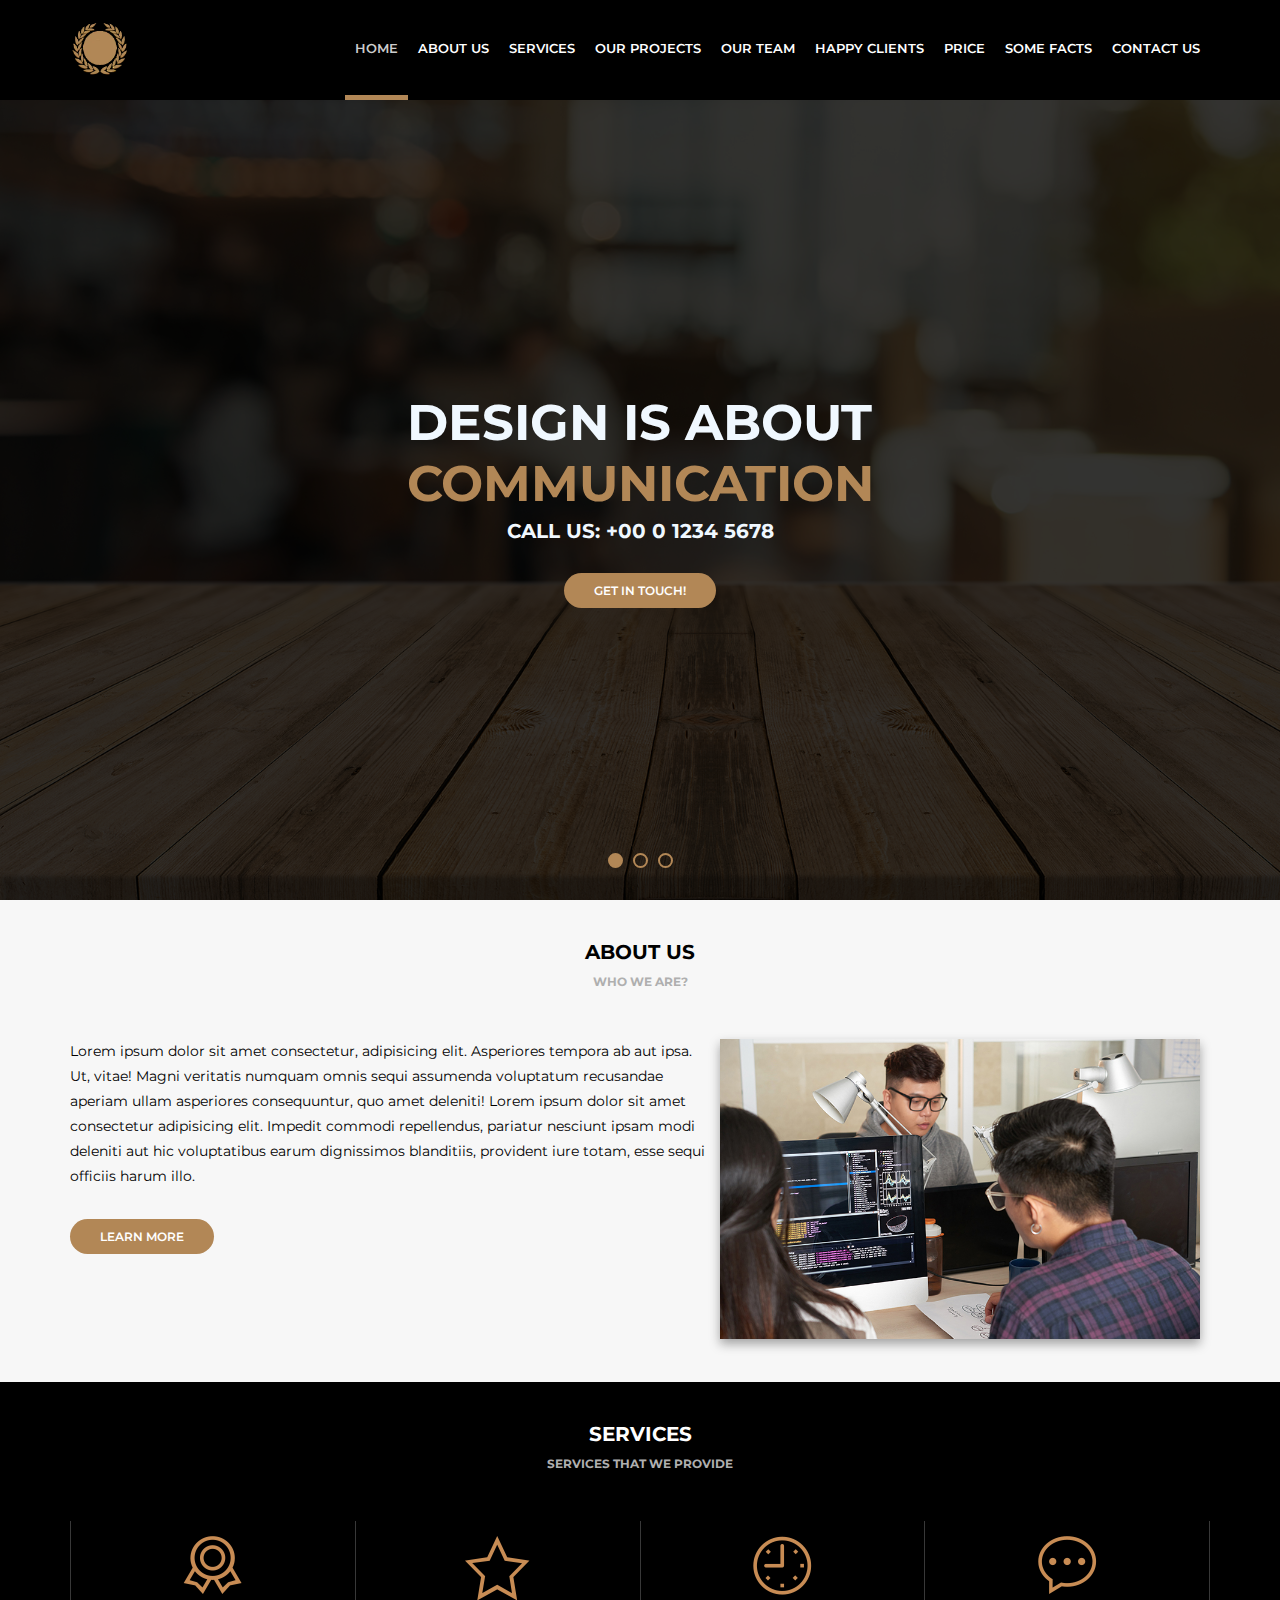
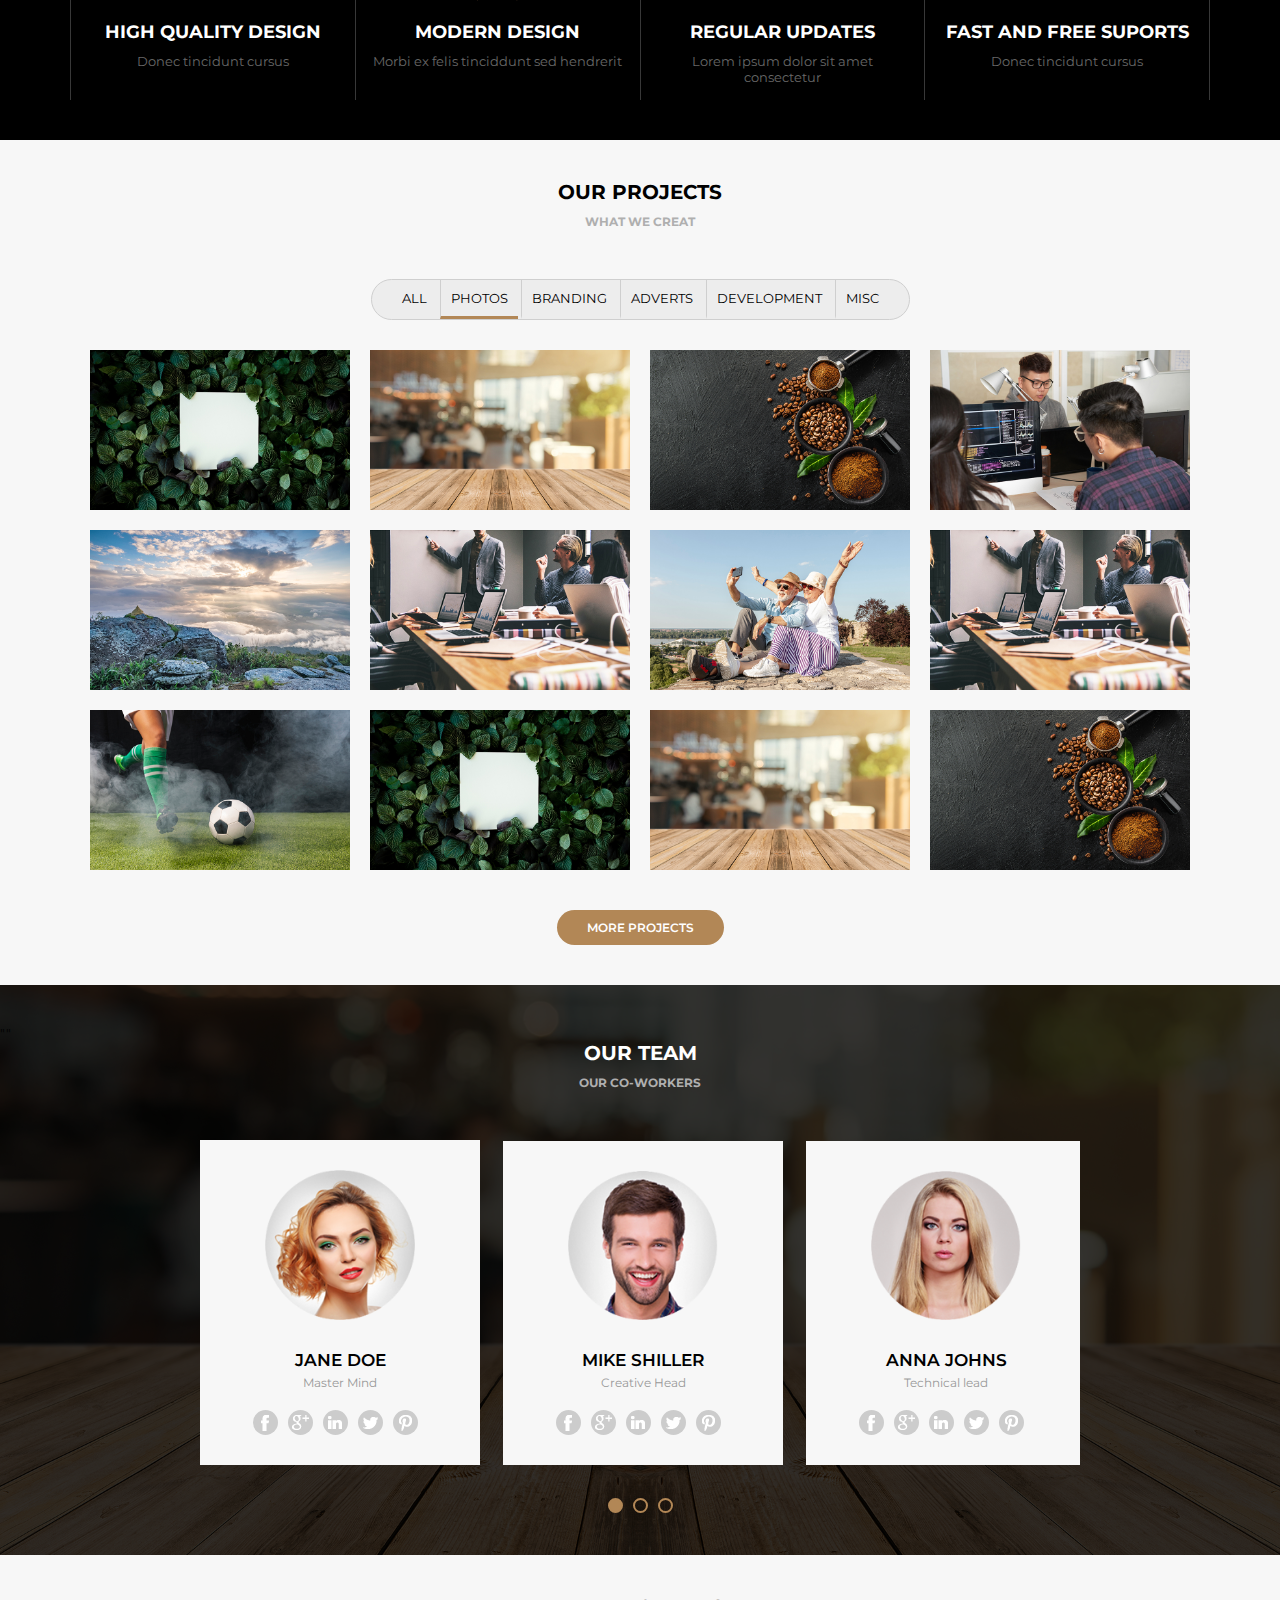
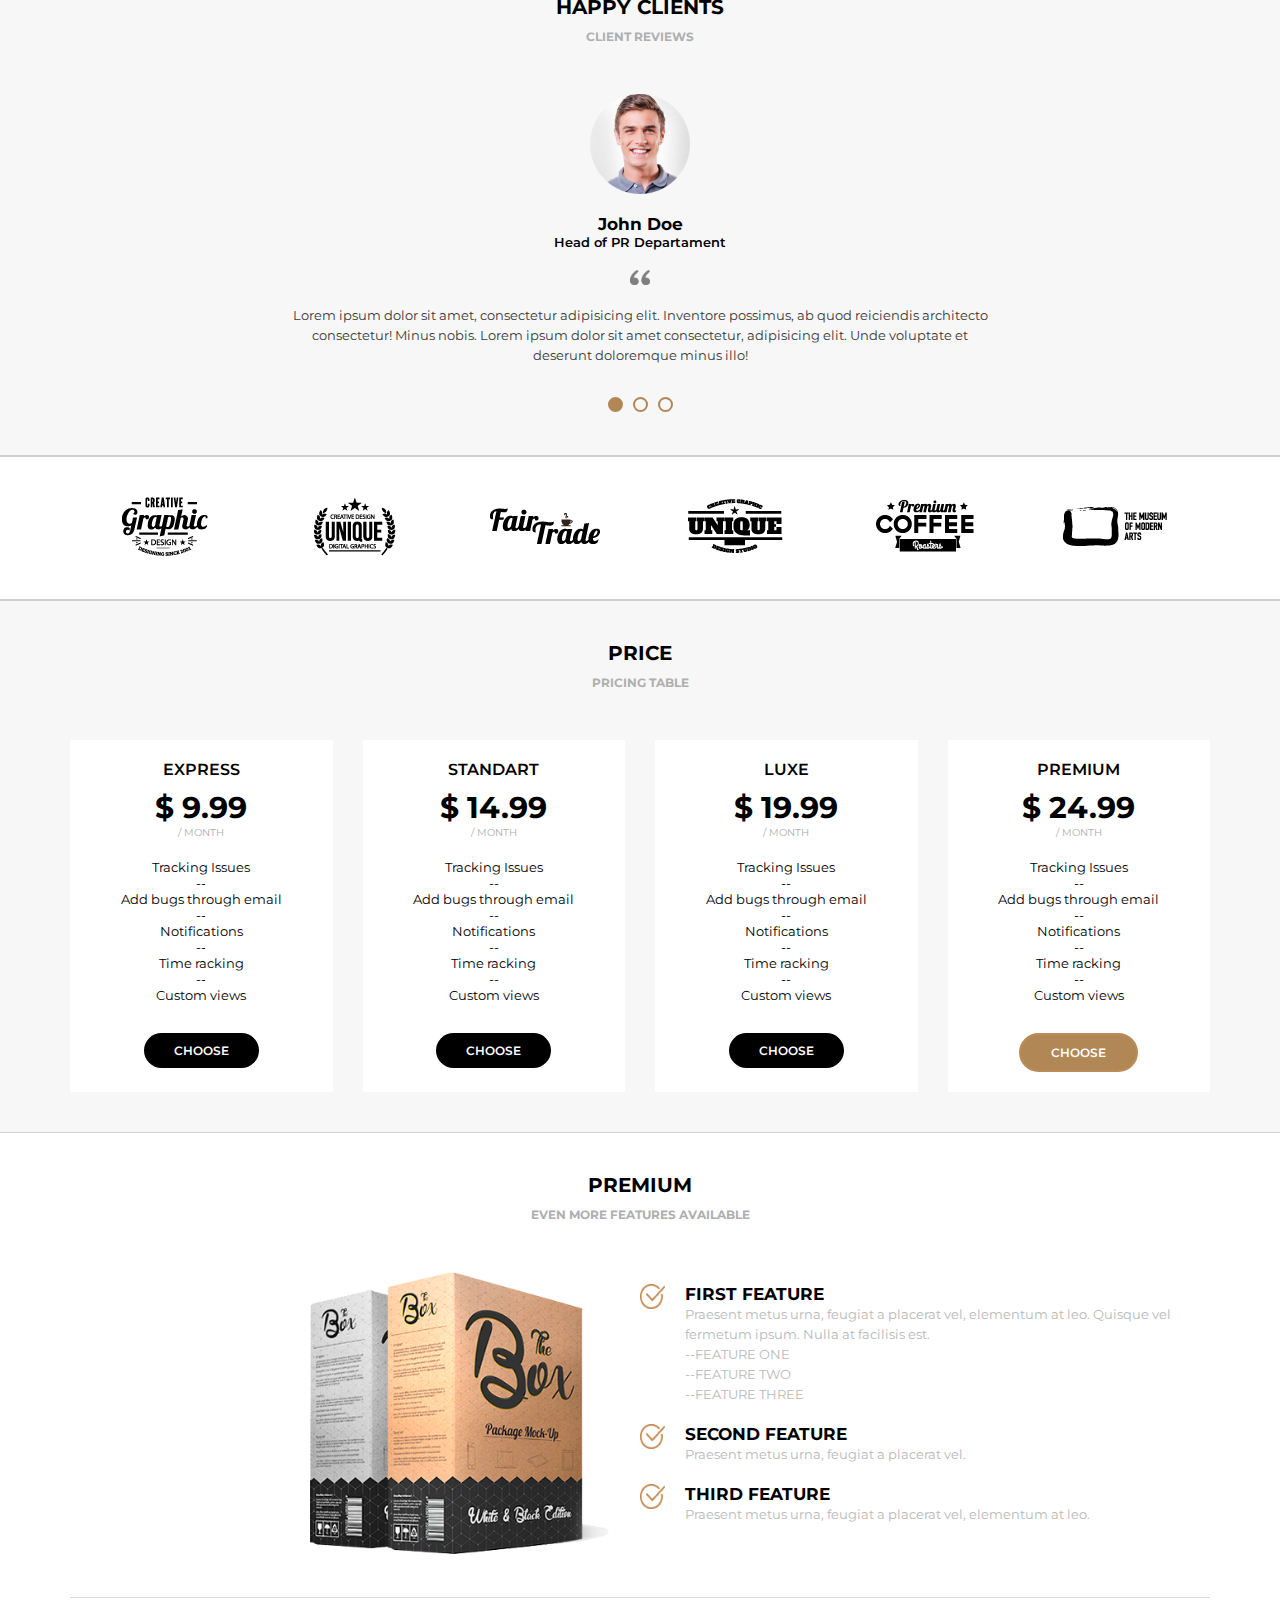
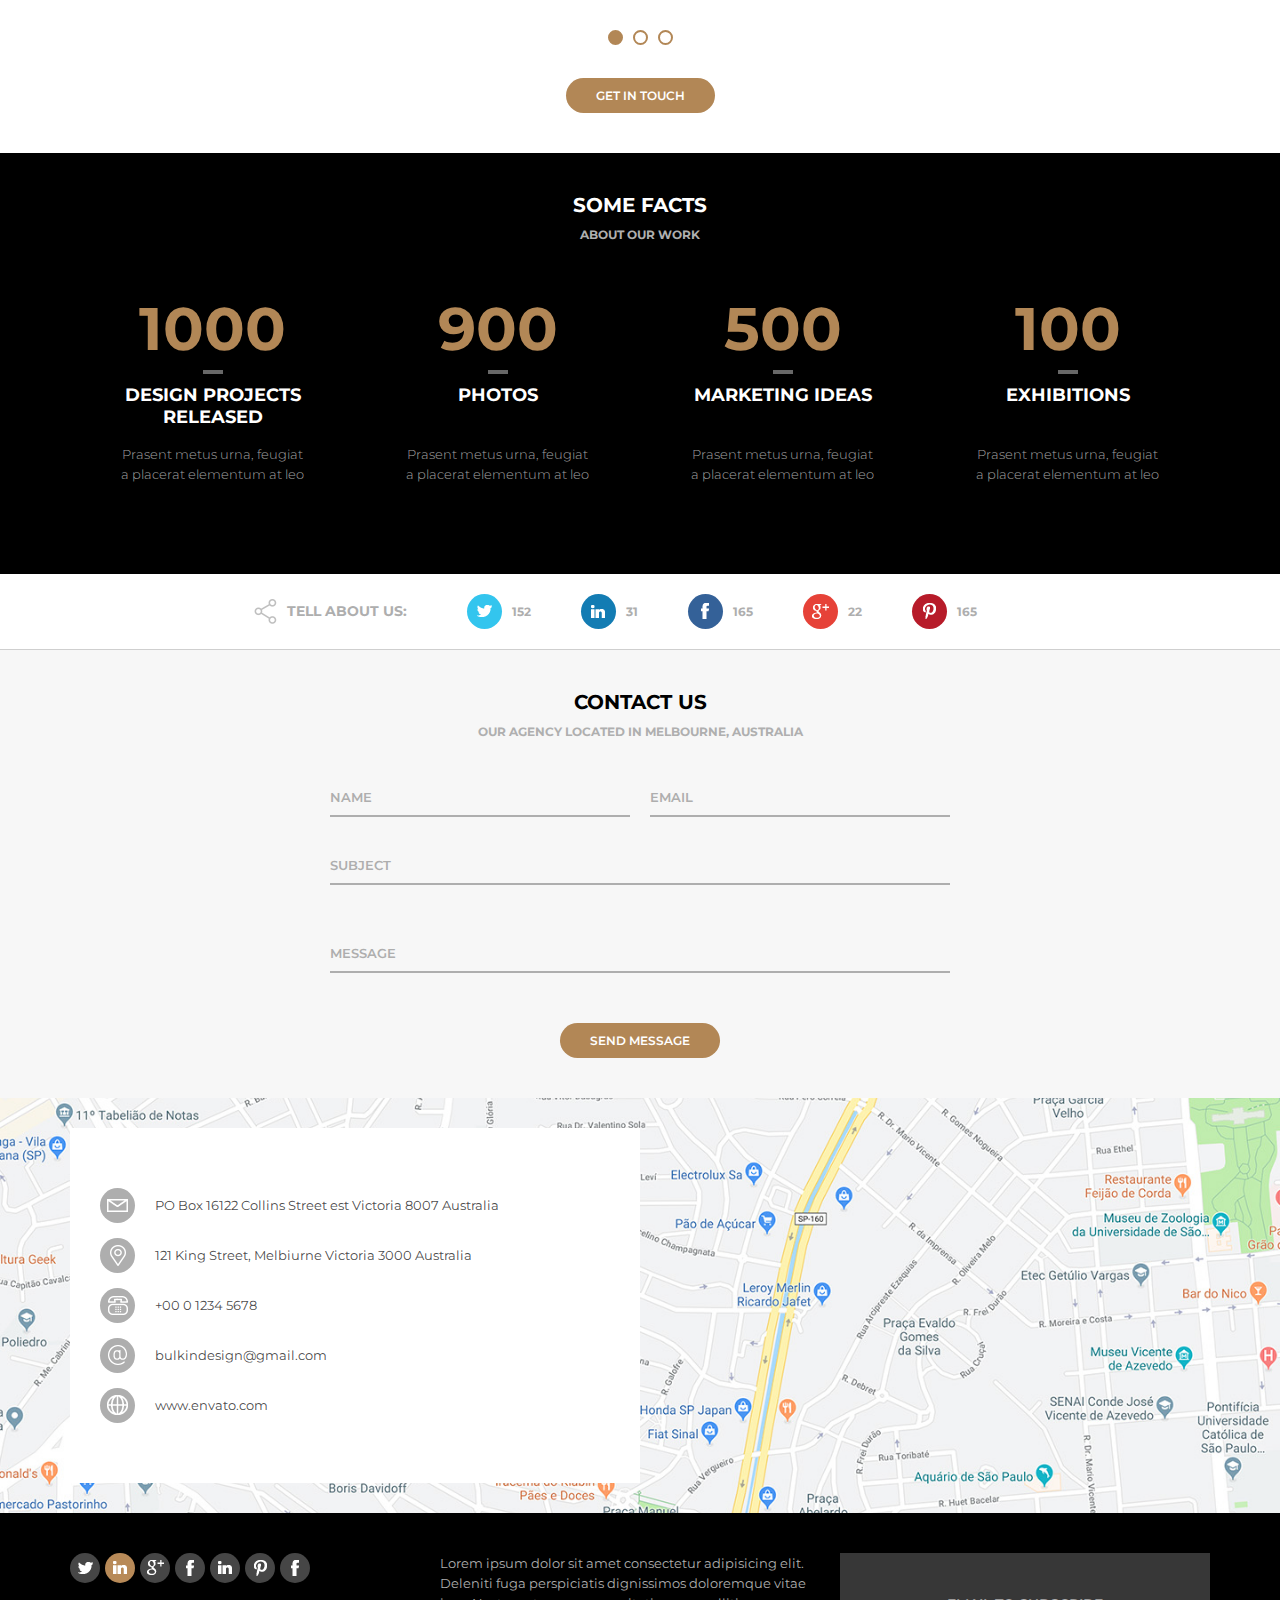
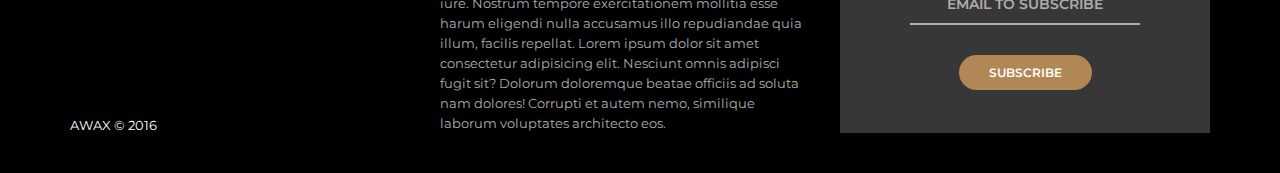
<file: index.html>
<!DOCTYPE html>
<html lang="pt">
  <head>
    <meta charset="UTF-8" />
    <meta name="viewport" content="width=device-width, minimum-scale=1, initial-scale=1.0" />
    <title>AWAX</title>
    
    <link rel="preconnect" href="https://fonts.googleapis.com" />
    <link rel="preconnect" href="https://fonts.gstatic.com" crossorigin />
    <link
      href="https://fonts.googleapis.com/css2?family=Montserrat:wght@300;400;600;700&display=swap"
      rel="stylesheet"
    />
    <link rel="stylesheet" type="text/css" href="assets/css/style.css" />
  </head>
  <body>
    <header>
      <div class="header">
        <div class="logo">
          <img src="./assets/images/logoteste4.webp" alt="" />
        </div>
        <div class="menu">
          <div class="menu-opener">
            <div class="menu-opener--line-1"></div>
            <div class="menu-opener--line-2"></div>
            <div class="menu-opener--line-3"></div>
          </div>
          
          
          <nav>
            <ul>
              <li class="active"><a href="">Home</a></li>
              <li><a href="#div-about-us" >About Us</a></li>
              <li><a href="#div-services">Services</a></li>
              <li><a href="#div-our-projects">Our Projects</a></li>
              <li><a href="#div-our-team">Our Team</a></li>
              <li><a href="#div-happy-clients">Happy Clients</a></li>
              <li><a href="#div-prices">Price</a></li>
              <li><a href="#div-some-facts">Some Facts</a></li>
              <li><a href="#div-contact-us">Contact Us</a></li>
            </ul>
          </nav>
        </div>
      </div>
    </header>
    <main>
      <section class="banner">
        <div class="sliders">
          <div class="slide">
            <div class="slidearea">
              <h1>Design is about <br /><span>Communication</span></h1>
              <h2>Call Us: +00 0 1234 5678</h2>
              <a href="" class="button">Get In touch!</a>
            </div>
          </div>
          
        </div>
        <div class="sliders-pointers">
          <div class="pointer active"></div>
          <div class="pointer"></div>
          <div class="pointer"></div>
        </div>
      </section>
      <section id="div-about-us" class="default light">
        <div  class="section-title">About Us</div>
        <div class="section-desc">Who we are?</div>
        <div class="section-body">
          <div class="section-aboutus">
            <div class="section-aboutus--left">
              <p>
                Lorem ipsum dolor sit amet consectetur, adipisicing elit.
                Asperiores tempora ab aut ipsa. Ut, vitae! Magni veritatis
                numquam omnis sequi assumenda voluptatum recusandae aperiam
                ullam asperiores consequuntur, quo amet deleniti! Lorem ipsum
                dolor sit amet consectetur adipisicing elit. Impedit commodi
                repellendus, pariatur nesciunt ipsam modi deleniti aut hic
                voluptatibus earum dignissimos blanditiis, provident iure totam,
                esse sequi officiis harum illo.
              </p>
              <a href="" class="button">Learn More</a>
            </div>
            <div class="section-aboutus--right">
              <img src="./media/foto4.jpg" alt="" />
            </div>
          </div>
        </div>
      </section>

      <section id="div-services"class="default dark">
        <div class="section-title">Services</div>
        <div class="section-desc">Services that we provide</div>
        <div class="section-body">
          <div class="section-services">
            <div class="section-service">
              <div class="section-service--img">
                <img src="./assets/images/medalha.png" alt="" />
              </div>
              <h4>high quality design</h4>
              <p>Donec tincidunt cursus</p>
            </div>
            <div class="section-service">
              <div class="section-service--img">
                <img src="./assets/images/estrela.png" alt="" />
              </div>
              <h4>Modern design</h4>
              <p>Morbi ex felis tinciddunt sed hendrerit</p>
            </div>
            <div class="section-service">
              <div class="section-service--img">
                <img src="./assets/images/relogio.png" alt="" />
              </div>
              <h4>Regular Updates</h4>
              <p>Lorem ipsum dolor sit amet consectetur</p>
            </div>
            <div class="section-service">
              <div class="section-service--img">
                <img src="./assets/images/balao.png" alt="" />
              </div>
              <h4>Fast and Free Suports</h4>
              <p>Donec tincidunt cursus</p>
            </div>
          </div>
        </div>
      </section>

      <section id="div-our-projects" class="default light">
        <div class="section-title">Our Projects</div>
        <div class="section-desc">What we creat</div>
        <div class="section-body">
          <div class="section-projects">
            <div class="section-projects--filters">
              <ul>
                <li>All</li>
                <li class="active">Photos</li>
                <li>Branding</li>
                <li>Adverts</li>
                <li>Development</li>
                <li>Misc</li>
              </ul>
            </div>
            <div class="section-projects--photos">
              <div class="section-projects--photo">
                <div class="section-projects--photoarea">
                  <div class="section-projects--photoinfo">
                    <h5>ABOUT</h5>
                    <p>Lorem ipsum dolor sit amet.</p>
                  </div>
                  <img src="./media/foto1.jpg" alt="" />
                </div>
              </div>
              <div class="section-projects--photo">
                <div class="section-projects--photoarea">
                  <div class="section-projects--photoinfo">
                    <h5>ABOUT</h5>
                    <p>Lorem ipsum dolor sit amet.</p>
                  </div>
                  <img src="./media/foto2.jpg" alt="" />
                </div>
              </div>
              <div class="section-projects--photo">
                <div class="section-projects--photoarea">
                  <div class="section-projects--photoinfo">
                    <h5>ABOUT</h5>
                    <p>Lorem ipsum dolor sit amet.</p>
                  </div>
                  <img src="./media/foto3.jpg" alt="" />
                </div>
              </div>
              <div class="section-projects--photo">
                <div class="section-projects--photoarea">
                  <div class="section-projects--photoinfo">
                    <h5>ABOUT</h5>
                    <p>Lorem ipsum dolor sit amet.</p>
                  </div>
                  <img src="./media/foto4.jpg" alt="" />
                </div>
              </div>
              <div class="section-projects--photo">
                <div class="section-projects--photoarea">
                  <div class="section-projects--photoinfo">
                    <h5>ABOUT</h5>
                    <p>Lorem ipsum dolor sit amet.</p>
                  </div>
                  <img src="./media/foto5.jpg" alt="" />
                </div>
              </div>
              <div class="section-projects--photo">
                <div class="section-projects--photoarea">
                  <div class="section-projects--photoinfo">
                    <h5>ABOUT</h5>
                    <p>Lorem ipsum dolor sit amet.</p>
                  </div>
                  <img src="./media/foto6.jpg" alt="" />
                </div>
              </div>
              <div class="section-projects--photo">
                <div class="section-projects--photoarea">
                  <div class="section-projects--photoinfo">
                    <h5>ABOUT</h5>
                    <p>Lorem ipsum dolor sit amet.</p>
                  </div>
                  <img src="./media/foto7.jpg" alt="" />
                </div>
              </div>
              <div class="section-projects--photo">
                <div class="section-projects--photoarea">
                  <div class="section-projects--photoinfo">
                    <h5>ABOUT</h5>
                    <p>Lorem ipsum dolor sit amet.</p>
                  </div>
                  <img src="./media/foto6.jpg" alt="" />
                </div>
              </div>
              <div class="section-projects--photo">
                <div class="section-projects--photoarea">
                  <div class="section-projects--photoinfo">
                    <h5>ABOUT</h5>
                    <p>Lorem ipsum dolor sit amet.</p>
                  </div>
                  <img src="./media/foto9.jpg" alt="" />
                </div>
              </div>
              <div class="section-projects--photo">
                <div class="section-projects--photoarea">
                  <div class="section-projects--photoinfo">
                    <h5>ABOUT</h5>
                    <p>Lorem ipsum dolor sit amet.</p>
                  </div>
                  <img src="./media/foto1.jpg" alt="" />
                </div>
              </div>
              <div class="section-projects--photo">
                <div class="section-projects--photoarea">
                  <div class="section-projects--photoinfo">
                    <h5>ABOUT</h5>
                    <p>Lorem ipsum dolor sit amet.</p>
                  </div>
                  <img src="./media/foto2.jpg" alt="" />
                </div>
              </div>
              <div class="section-projects--photo">
                <div class="section-projects--photoarea">
                  <div class="section-projects--photoinfo">
                    <h5>ABOUT</h5>
                    <p>Lorem ipsum dolor sit amet.</p>
                  </div>
                  <img src="./media/foto3.jpg" alt="" />
                </div>
              </div>
            </div>

            <a class="button" href="">More Projects</a>
          </div>
        </div>
      </section>

      <section id="div-our-team"class="default dark bg-team">
        <div class="section-team-area">
          ""
          <div class="section-title">Our Team</div>
          <div class="section-desc">Our co-workers</div>
          <div class="section-body">
            <div class="section-team">
              <div class="sliders">
                <div class="slide">
                  <div class="slidearea">
                    <img
                      class="section-team--avatar"
                      src="./media/mulher1.png"
                      alt=""
                    />
                    <div class="section-team-name">Jane Doe</div>
                    <div class="section-team-role">Master Mind</div>
                    <div class="section-team-social">
                      <a href=""
                        ><img src="./assets/images/facebook.png" alt=""
                      /></a>
                      <a href=""
                        ><img src="./assets/images/googleplus.png" alt=""
                      /></a>
                      <a href=""
                        ><img src="./assets/images/linkedin.png" alt=""
                      /></a>
                      <a href=""
                        ><img src="./assets/images/twitter.png" alt=""
                      /></a>
                      <a href=""
                        ><img src="./assets/images/pinterest.png" alt=""
                      /></a>
                    </div>
                  </div>
                </div>
                <div class="slide">
                  <div class="slidearea">
                    <img
                      class="section-team--avatar"
                      src="./media/homem1.png"
                      alt=""
                    />
                    <div class="section-team-name">Mike Shiller</div>
                    <div class="section-team-role">Creative Head</div>
                    <div class="section-team-social">
                      <a href=""
                        ><img src="./assets/images/facebook.png" alt=""
                      /></a>
                      <a href=""
                        ><img src="./assets/images/googleplus.png" alt=""
                      /></a>
                      <a href=""
                        ><img src="./assets/images/linkedin.png" alt=""
                      /></a>
                      <a href=""
                        ><img src="./assets/images/twitter.png" alt=""
                      /></a>
                      <a href=""
                        ><img src="./assets/images/pinterest.png" alt=""
                      /></a>
                    </div>
                  </div>
                </div>
                <div class="slide">
                  <div class="slidearea">
                    <img
                      class="section-team--avatar"
                      src="./media/mulher2.png"
                      alt=""
                    />
                    <div class="section-team-name">Anna Johns</div>
                    <div class="section-team-role">Technical lead</div>
                    <div class="section-team-social">
                      <a href=""
                        ><img src="./assets/images/facebook.png" alt=""
                      /></a>
                      <a href=""
                        ><img src="./assets/images/googleplus.png" alt=""
                      /></a>
                      <a href=""
                        ><img src="./assets/images/linkedin.png" alt=""
                      /></a>
                      <a href=""
                        ><img src="./assets/images/twitter.png" alt=""
                      /></a>
                      <a href=""
                        ><img src="./assets/images/pinterest.png" alt=""
                      /></a>
                    </div>
                  </div>
                </div>
              </div>
            </div>
            <div class="sliders-pointers">
              <div class="pointer active"></div>
              <div class="pointer"></div>
              <div class="pointer"></div>
            </div>
          </div>
        </div>
      </section>

      <section id="div-happy-clients" class="default light">
        <div class="section-title">Happy Clients</div>
        <div class="section-desc">Client reviews</div>
        <div class="section-body">
          <div class="section-clients">
            <div class="section-clients--sliders">
              <div class="section-clients--slide">
                <div class="slide-area">
                  <img
                    class="slide-clients--avatar"
                    src="./media/homem2.png"
                    alt=""
                  />
                  <div class="section-clients-name">John Doe</div>
                  <div class="section-clients-role">Head of PR Departament</div>
                  <img
                    class="slide-clients--quote"
                    src="./assets/images/quote.png"
                    alt=""
                  />
                  <div class="section-clients-desc">
                    Lorem ipsum dolor sit amet, consectetur adipisicing elit.
                    Inventore possimus, ab quod reiciendis architecto
                    consectetur! Minus nobis. Lorem ipsum dolor sit amet
                    consectetur, adipisicing elit. Unde voluptate et deserunt
                    doloremque minus illo!
                  </div>
                </div>
              </div>
            </div>
            <div class="sliders-pointers">
              <div class="pointer active"></div>
              <div class="pointer"></div>
              <div class="pointer"></div>
            </div>
          </div>
        </div>
      </section>

      <section id="div-partners" class="default bg-partners">
        <div class="section-body">
          <div class="section-partners--area">
            <div class="section-partner">
              <img src="./media/empresa1.png" alt="" />
            </div>
            <div class="section-partner">
              <img src="./media/empresa2.png" alt="" />
            </div>
            <div class="section-partner">
              <img src="./media/empresa3.png" alt="" />
            </div>
            <div class="section-partner">
              <img src="./media/empresa4.png" alt="" />
            </div>
            <div class="section-partner">
              <img src="./media/empresa5.png" alt="" />
            </div>
            <div class="section-partner">
              <img src="./media/empresa6.png" alt="" />
            </div>
          </div>
        </div>
      </section>

      <section id="div-prices"class="default light">
        <div class="section-title">Price</div>
        <div class="section-desc">Pricing table</div>
        <div class="section-body">
          <div class="section-prices">
            <div class="section-price--area">
              <div class="section-price--type">Express</div>
              <div class="section-price--value">$ 9.99</div>
              <div class="section-price--month">/ month</div>
              <div class="section-price--points">Tracking Issues <br />--</div>
              <div class="section-price--points">
                Add bugs through email <br />--
              </div>
              <div class="section-price--points">Notifications <br />--</div>
              <div class="section-price--points">Time racking <br />--</div>
              <div class="section-price--points">Custom views <br /></div>
              <div class="button button--dark">Choose</div>
            </div>
            <div class="section-price--area">
              <div class="section-price--type">Standart</div>
              <div class="section-price--value">$ 14.99</div>
              <div class="section-price--month">/ month</div>
              <div class="section-price--points">Tracking Issues <br />--</div>
              <div class="section-price--points">
                Add bugs through email <br />--
              </div>
              <div class="section-price--points">Notifications <br />--</div>
              <div class="section-price--points">Time racking <br />--</div>
              <div class="section-price--points">Custom views <br /></div>
              <div class="button button--dark">Choose</div>
            </div>
            <div class="section-price--area">
              <div class="section-price--type">Luxe</div>
              <div class="section-price--value">$ 19.99</div>
              <div class="section-price--month">/ month</div>
              <div class="section-price--points">Tracking Issues <br />--</div>
              <div class="section-price--points">
                Add bugs through email <br />--
              </div>
              <div class="section-price--points">Notifications <br />--</div>
              <div class="section-price--points">Time racking <br />--</div>
              <div class="section-price--points">Custom views <br /></div>
              <div class="button button--dark">Choose</div>
            </div>
            <div class="section-price--area">
              <div class="section-price--type">Premium</div>
              <div class="section-price--value">$ 24.99</div>
              <div class="section-price--month">/ month</div>
              <div class="section-price--points">Tracking Issues <br />--</div>
              <div class="section-price--points">
                Add bugs through email <br />--
              </div>
              <div class="section-price--points">Notifications <br />--</div>
              <div class="section-price--points">Time racking <br />--</div>
              <div class="section-price--points">Custom views <br /></div>
              <div class="button button--dark active">Choose</div>
            </div>
          </div>
        </div>
      </section>

      <section id="div-premium"class="default bg-premium">
        <div class="section-title">Premium</div>
        <div class="section-desc">even more features available</div>
        <div class="section-body">
          <div class="section-premium">
            <div class="sliders">
              <div class="slide">
                <div class="slidearea">
                  <div class="slide-book">
                    <img src="./media/livros.png" alt="" />
                  </div>
                  <div class="slide-infos">
                    <div class="type-feature">
                      <img
                        class="img-feature"
                        src="./assets/images/check.png"
                        alt=""
                      />
                      <div class="desc-feature">
                        <h4>FIRST FEATURE</h4>
                        Praesent metus urna, feugiat a placerat vel, elementum
                        at leo. Quisque vel fermetum ipsum. Nulla at facilisis
                        est. <br />--FEATURE ONE <br />--FEATURE TWO
                        <br />--FEATURE THREE
                      </div>
                    </div>
                    <div class="type-feature">
                      <img
                        class="img-feature"
                        src="./assets/images/check.png"
                        alt=""
                      />
                      <div class="desc-feature">
                        <h4>SECOND FEATURE</h4>
                        Praesent metus urna, feugiat a placerat vel.
                      </div>
                    </div>
                    <div class="type-feature">
                      <img
                        class="img-feature"
                        src="./assets/images/check.png"
                        alt=""
                      />
                      <div class="desc-feature">
                        <h4>THIRD FEATURE</h4>
                        Praesent metus urna, feugiat a placerat vel, elementum
                        at leo.
                      </div>
                    </div>
                  </div>
                </div>
              </div>
            </div>
            <div class="sliders-pointers">
              <div class="pointer active"></div>
              <div class="pointer"></div>
              <div class="pointer"></div>
            </div>
            <div class="button-premium">
              <a class="button" href="">get in touch</a>
            </div>
          </div>
        </div>
      </section>

      <section id="div-some-facts"class="default dark">
        <div class="section-title">some facts</div>
        <div class="section-desc">about our work</div>
        <div class="section-body">
          <div class="section-facts">
            <div class="section-fact">
              <div class="section-fact--number">1000</div>
              <div class="section-fact--border"></div>
              <div class="section-fact--type">Design Projects released</div>
              <div class="section-fact--desc">
                Prasent metus urna, feugiat a placerat elementum at leo
              </div>
            </div>
            <div class="section-fact">
              <div class="section-fact--number">900</div>
              <div class="section-fact--border"></div>
              <div class="section-fact--type">Photos</div>
              <div class="section-fact--desc">
                Prasent metus urna, feugiat a placerat elementum at leo
              </div>
            </div>
            <div class="section-fact">
              <div class="section-fact--number">500</div>
              <div class="section-fact--border"></div>
              <div class="section-fact--type">Marketing Ideas</div>
              <div class="section-fact--desc">
                Prasent metus urna, feugiat a placerat elementum at leo
              </div>
            </div>
            <div class="section-fact">
              <div class="section-fact--number">100</div>
              <div class="section-fact--border"></div>
              <div class="section-fact--type">Exhibitions</div>
              <div class="section-fact--desc">
                Prasent metus urna, feugiat a placerat elementum at leo
              </div>
            </div>
          </div>
        </div>
      </section>

      <div class="section-share--legend--mobile"><p>Tell about us:</p></div>

      <section id="div-share"class="section-share">
        <div class="section-share--legend">
          <div class="section-imgmidia">
            <img src="./assets/images/share.png" alt="" />
          </div>
          <p>Tell about us:</p>
        </div>
        <div class="section-infomidia">
          <div class="section-icon twitter">
            <img src="./assets/images/twitter.png" alt="" />
          </div>
          152
        </div>
        <div class="section-infomidia">
          <div class="section-icon linkedin">
            <img src="./assets/images/linkedin.png" alt="" />
          </div>

          31
        </div>
        <div class="section-infomidia">
          <div class="section-icon face">
            <img src="./assets/images/facebook.png" alt="" />
          </div>

          165
        </div>
        <div class="section-infomidia">
          <div class="section-icon ggplus">
            <img src="./assets/images/googleplus.png" alt="" />
          </div>

          22
        </div>
        <div class="section-infomidia">
          <div class="section-icon pinterest">
            <img src="./assets/images/pinterest.png" alt="" />
          </div>

          165
        </div>
      </section>

      <section id="div-contact-us"class="default light">
        <div class="section-title">Contact Us</div>
        <div class="section-desc">
          Our Agency Located in Melbourne, Australia
        </div>
        <div class="section-body">
          <div class="section-infocontact">
            <div class="name-email">
              <div class="name-withline">
                <div>Name</div>
                <div class="name-line"></div>
              </div>
              <div class="email-withline">
                <div>Email</div>
                <div class="email-line"></div>
              </div>
            </div>
            <div class="subject-withline">
              <div>subject</div>
              <div class="subject-line"></div>
            </div>
            <div class="message-withline">
              <div>message</div>
              <div class="message-line"></div>
            </div>
          </div>
          <div class="button-contact">
            <a class="button" href="">Send message</a>
          </div>
        </div>
      </section>

      <section id="div-map"class="section-map">
        <div class="section-map--area">
          <div class="section-map--info">
            <div class="section-map--info-item">
              <div class="section-map--info-item-img">
                <img src="./assets/images/carta.png" alt="" />
              </div>

              <p>PO Box 16122 Collins Street est Victoria 8007 Australia</p>
            </div>
            <div class="section-map--info-item">
              <div class="section-map--info-item-img">
                <img src="./assets/images/localizacao.png" alt="" />
              </div>

              <p>121 King Street, Melbiurne Victoria 3000 Australia</p>
            </div>
            <div class="section-map--info-item">
              <div class="section-map--info-item-img">
                <img src="./assets/images/telefone.png" alt="" />
              </div>

              <p>+00 0 1234 5678</p>
            </div>
            <div class="section-map--info-item">
              <div class="section-map--info-item-img">
                <img src="./assets/images/arroba.png" alt="" />
              </div>

              <p>bulkindesign@gmail.com</p>
            </div>
            <div class="section-map--info-item">
              <div class="section-map--info-item-img">
                <img src="./assets/images/web.png" alt="" />
              </div>

              <p>www.envato.com</p>
            </div>
          </div>
        </div>
      </section>
    </main>  

    
    <footer>


      <div class="default dark">
        <div class="section-body">
          <div class="section-body--footer-area">
            <div class="section-body--footer-social">
              <div class="footer-social-icon">
                <img src="./assets/images/twitter.png" alt="" />
              </div>
              <div class="footer-social-icon active">
                <img src="./assets/images/linkedin.png" alt="" />
              </div>
              <div class="footer-social-icon">
                <img src="./assets/images/googleplus.png" alt="" />
              </div>
              <div class="footer-social-icon">
                <img src="./assets/images/facebook.png" alt="" />
              </div>
              <div class="footer-social-icon">
                <img src="./assets/images/linkedin.png" alt="" />
              </div>
              <div class="footer-social-icon">
                <img src="./assets/images/pinterest.png" alt="" />
              </div>
              <div class="footer-social-icon">
                <img src="./assets/images/facebook.png" alt="" />
              </div>
              <div class="copyright">AWAX © 2016</div>
            </div>
            <div class="section-body--footer-text">
              Lorem ipsum dolor sit amet consectetur adipisicing elit. Deleniti
              fuga perspiciatis dignissimos doloremque vitae iure. Nostrum
              tempore exercitationem mollitia esse harum eligendi nulla
              accusamus illo repudiandae quia illum, facilis repellat. Lorem
              ipsum dolor sit amet consectetur adipisicing elit. Nesciunt omnis
              adipisci fugit sit? Dolorum doloremque beatae officiis ad soluta
              nam dolores! Corrupti et autem nemo, similique laborum voluptates
              architecto eos.
            </div>
            <div class="section-body--footer-email">
              <div class="section-body--footer-email-text">Email to subscribe</div>
              <div class="section-body--footer-email-text-line"></div>
              <div  class="button">Subscribe</div>
            </div>
          </div>
          <div class="copyright-tablet">AWAX © 2016</div>
        </div>
      </div>
    </footer>
    <script src="script.js"></script>
  </body>
</html>
</file>
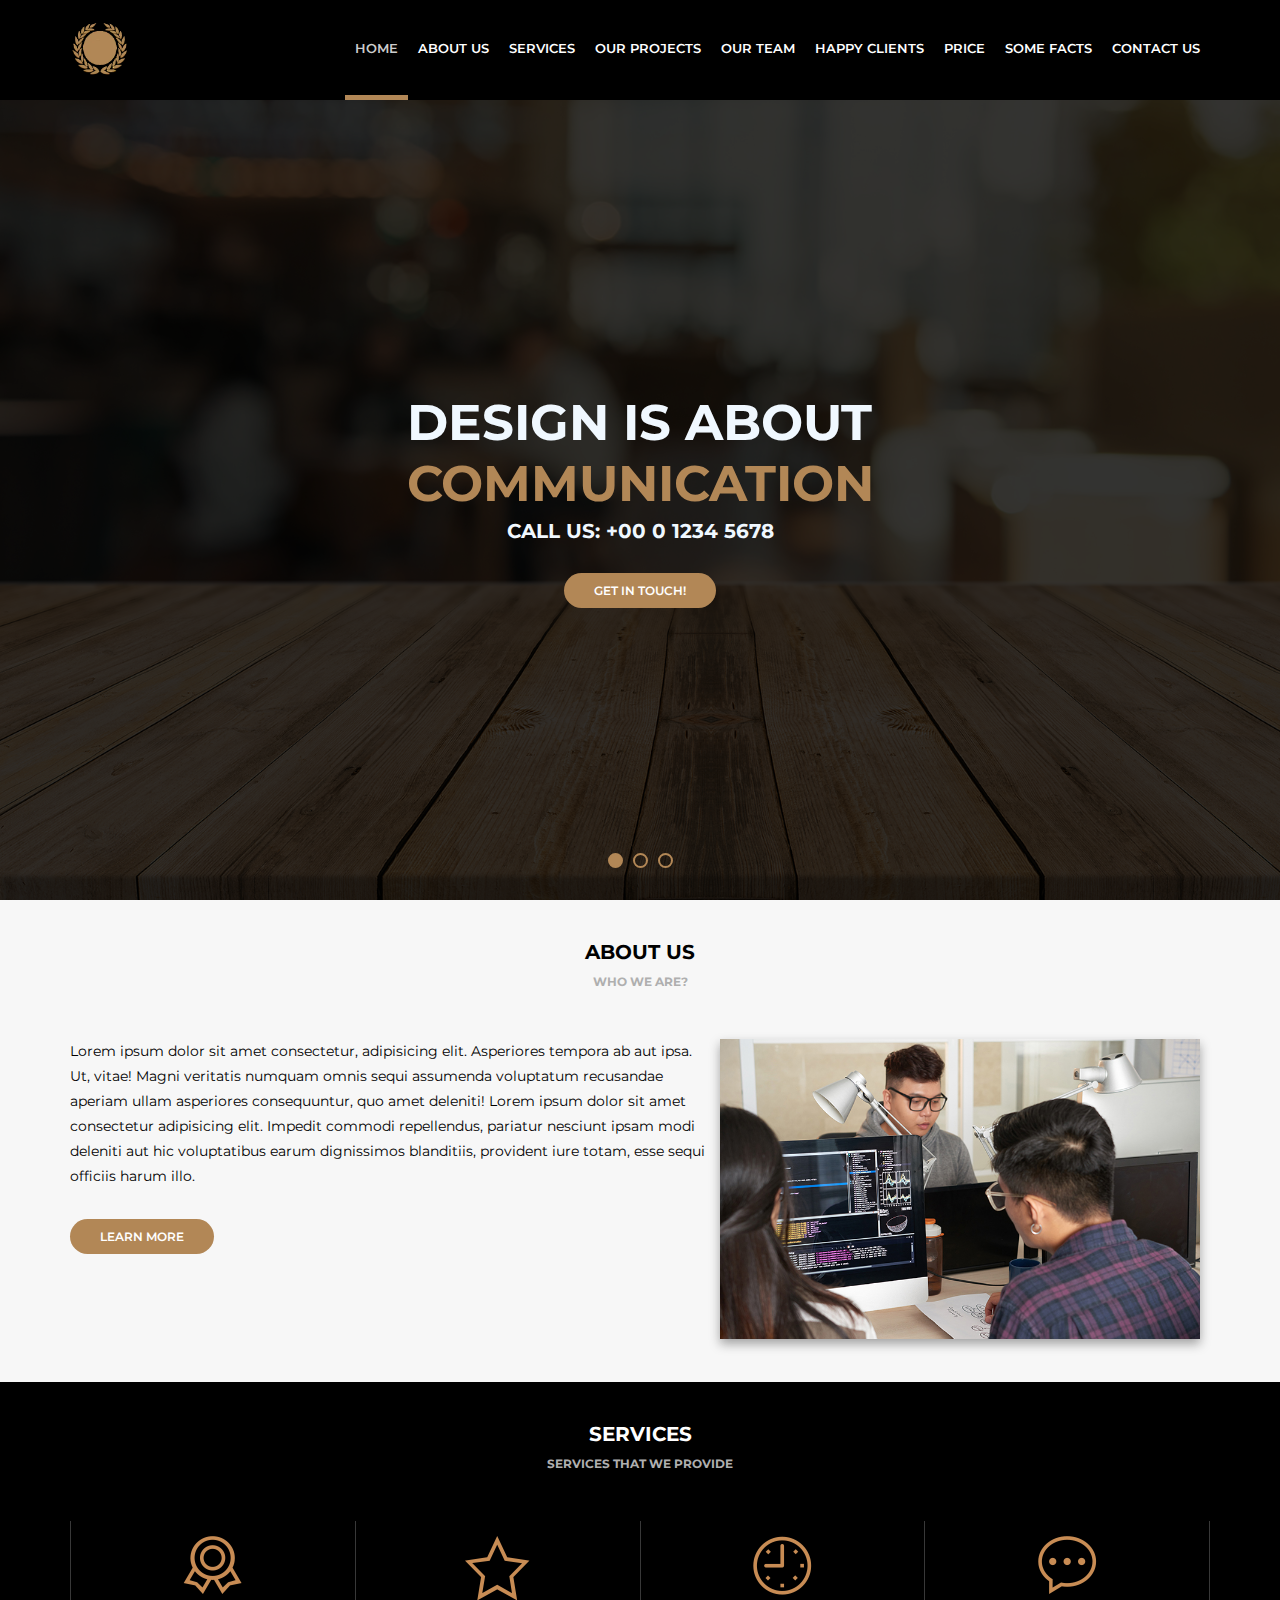
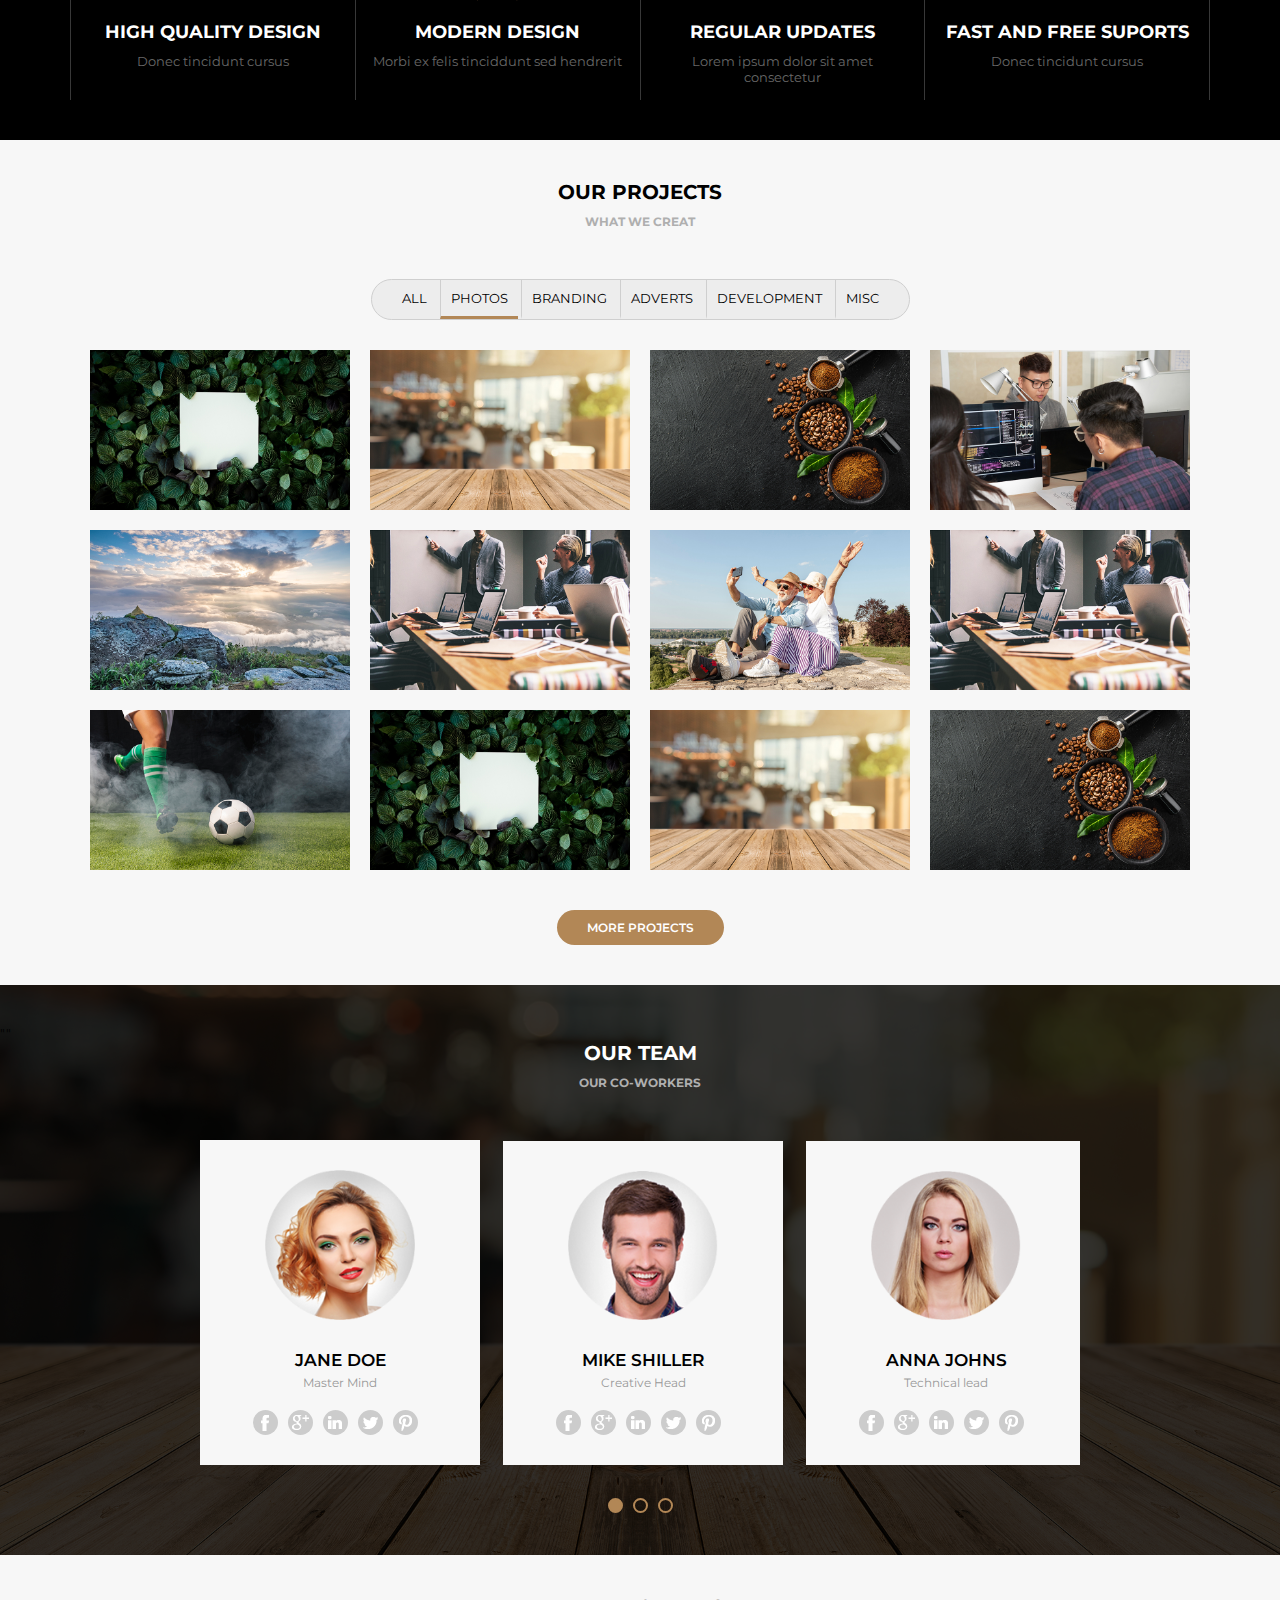
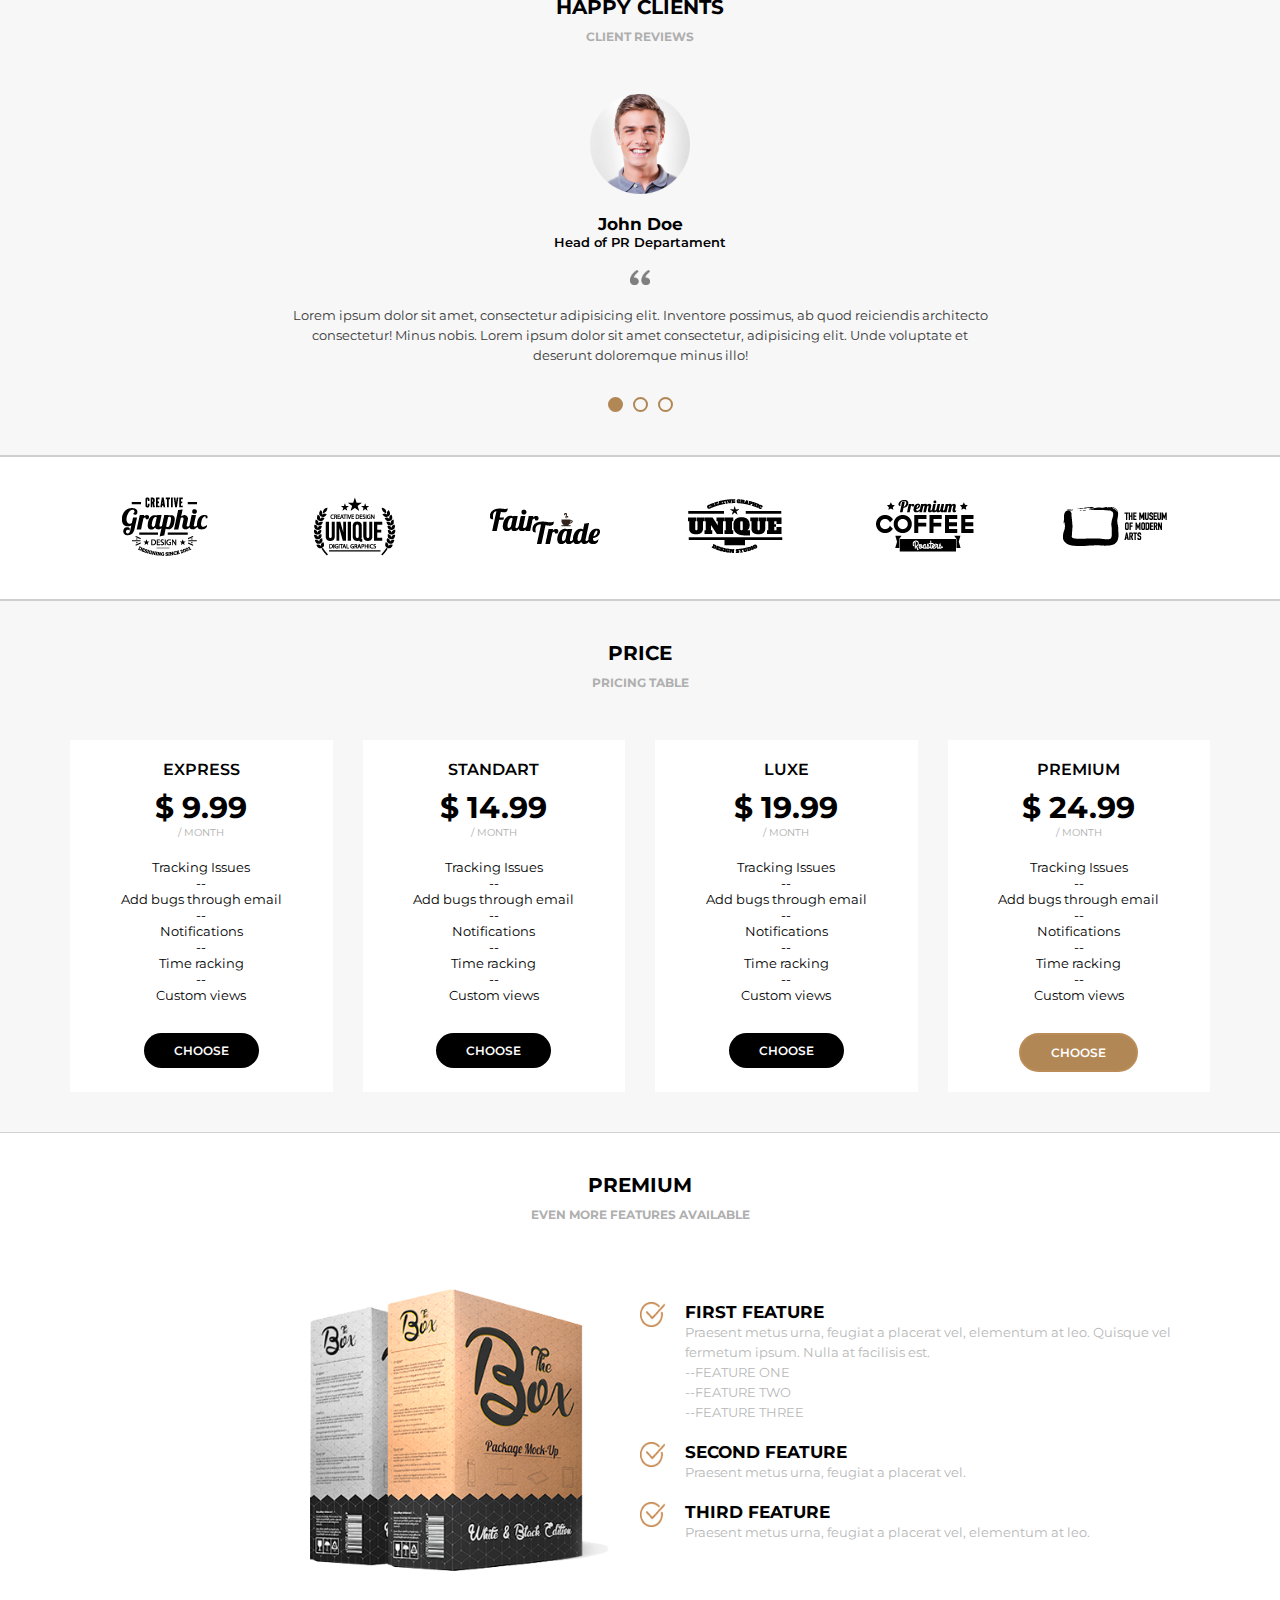
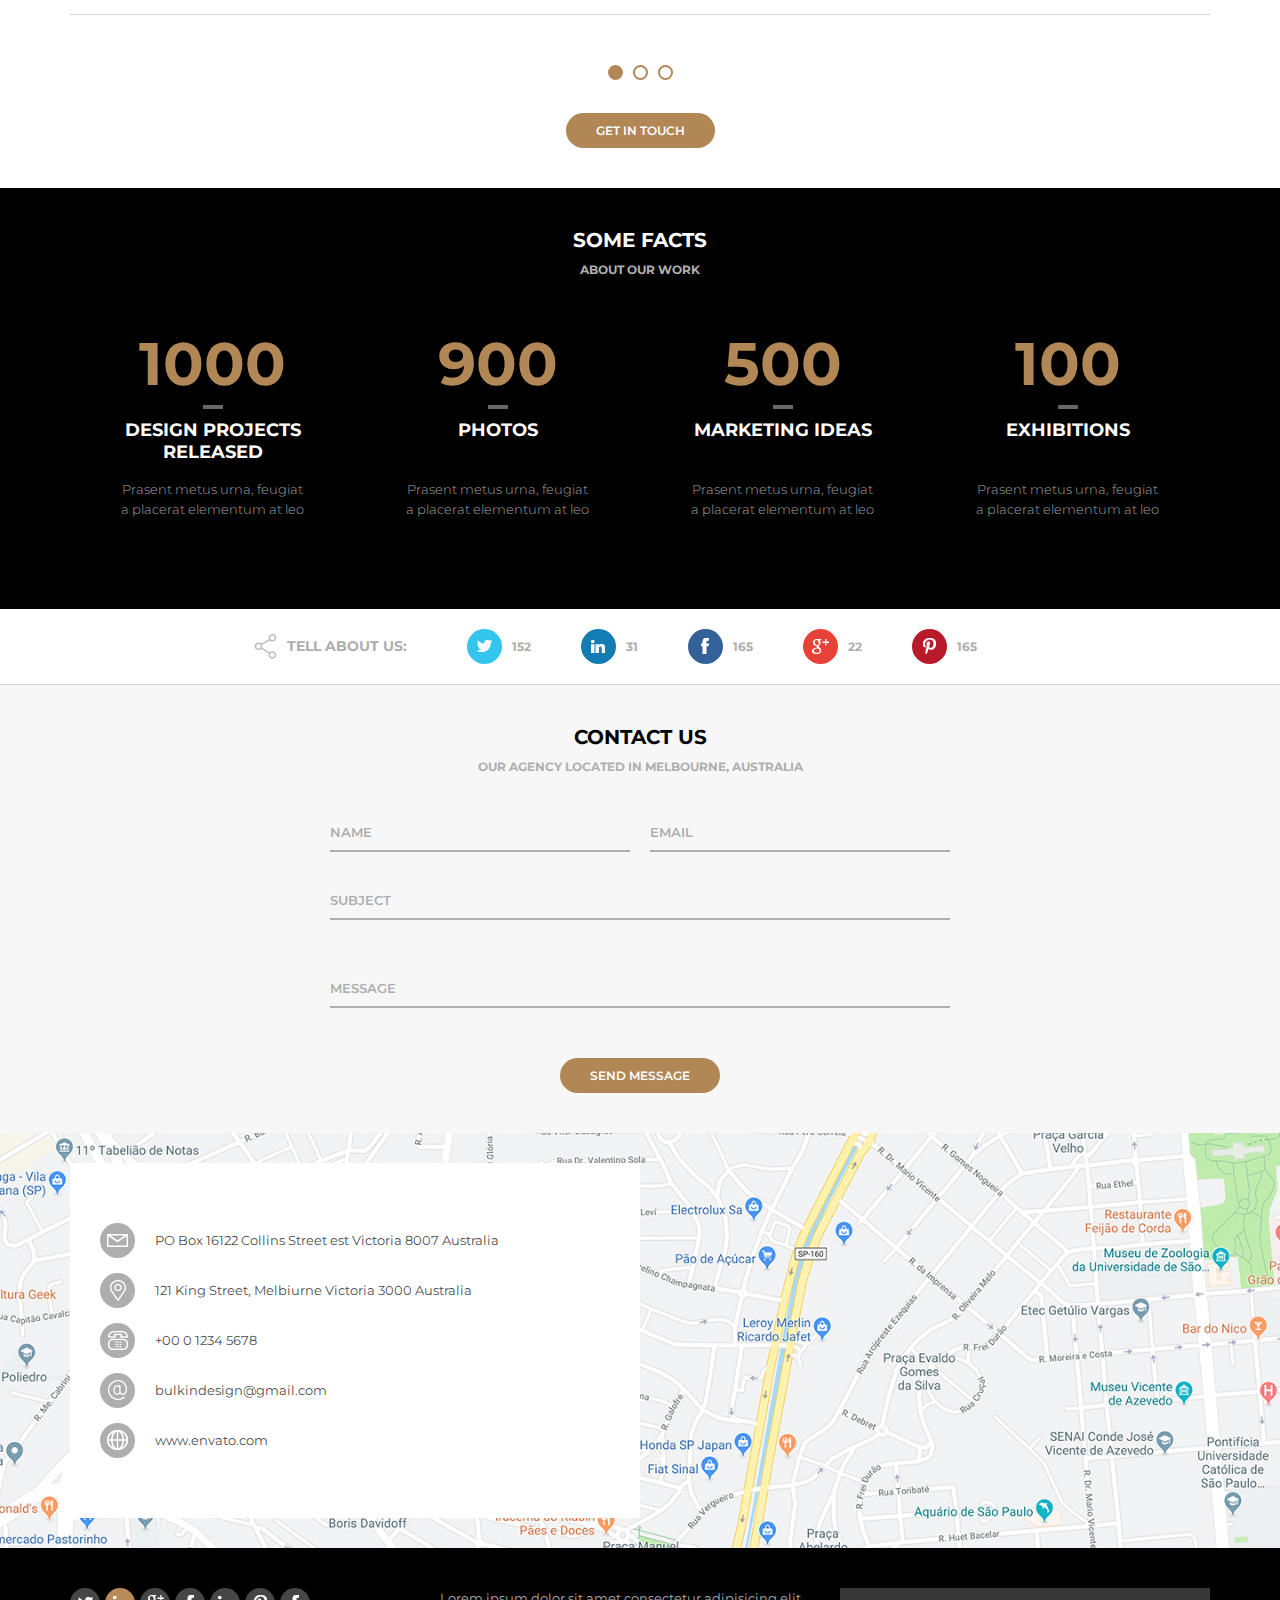
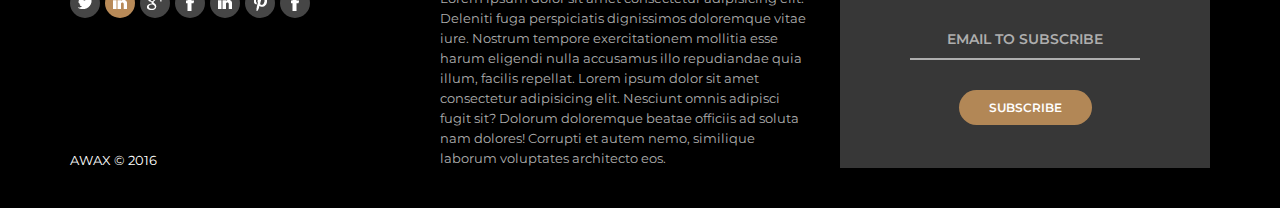
<file: home.html>
<!DOCTYPE html>
<html lang="pt">
  <head>
    <meta charset="UTF-8" />
    <meta name="viewport" content="width=device-width, minimum-scale=1, initial-scale=1.0" />
    <title>AWAX</title>
  
    <link rel="preconnect" href="https://fonts.googleapis.com" />
    <link rel="preconnect" href="https://fonts.gstatic.com" crossorigin />
    <link
      href="https://fonts.googleapis.com/css2?family=Montserrat:wght@300;400;600;700&display=swap"
      rel="stylesheet"
    />
    <link rel="stylesheet" type="text/css" href="assets/css/style.css" />
  </head>
  <body>
    <header>
      <div class="header">
        <div class="logo">
          <img src="./assets/images/logoteste4.webp" alt="" />
        </div>
        <div class="menu">
          <img class="menu-opener" src="./assets/images/menu.png" alt="">
          <nav>
            <ul>
              <li class="active"><a href="">Home</a></li>
              <li><a href="">About Us</a></li>
              <li><a href="">Services</a></li>
              <li><a href="">Our Projects</a></li>
              <li><a href="">Our Team</a></li>
              <li><a href="">Happy Clients</a></li>
              <li><a href="">Price</a></li>
              <li><a href="">Some Facts</a></li>
              <li><a href="">Contact Us</a></li>
            </ul>
          </nav>
        </div>
      </div>
    </header>
    <main>
      <section class="banner">
        <div class="sliders">
          <div class="slide">
            <div class="slidearea">
              <h1>Design is about <br /><span>Communication</span></h1>
              <h2>Call Us: +00 0 1234 5678</h2>
              <a href="" class="button">Get In touch!</a>
            </div>
          </div>
          <div class="slide">
            <div class="slidearea">
              <h1>Design is about <br /><span>Teste</span></h1>
              <h2>Call Us: +00 0 1234 5678</h2>
              <a href="" class="button">Get In touch!</a>
            </div>
          </div>
          <div class="slide">
            <div class="slidearea">
              <h1>Design is about <br /><span>Algo</span></h1>
              <h2>Call Us: +00 0 1234 5678</h2>
              <a href="" class="button">Get In touch!</a>
            </div>
          </div>
        </div>
        <div class="sliders-pointers">
          <div class="pointer active"></div>
          <div class="pointer"></div>
          <div class="pointer"></div>
        </div>
      </section>
      <section class="default light">
        <div class="section-title">About Us</div>
        <div class="section-desc">Who we are?</div>
        <div class="section-body">
          <div class="section-aboutus">
            <div class="section-aboutus--left">
              <p>
                Lorem ipsum dolor sit amet consectetur, adipisicing elit.
                Asperiores tempora ab aut ipsa. Ut, vitae! Magni veritatis
                numquam omnis sequi assumenda voluptatum recusandae aperiam
                ullam asperiores consequuntur, quo amet deleniti! Lorem ipsum
                dolor sit amet consectetur adipisicing elit. Impedit commodi
                repellendus, pariatur nesciunt ipsam modi deleniti aut hic
                voluptatibus earum dignissimos blanditiis, provident iure totam,
                esse sequi officiis harum illo.
              </p>
              <a href="" class="button">Learn More</a>
            </div>
            <div class="section-aboutus--right">
              <img src="./media/foto4.jpg" alt="" />
            </div>
          </div>
        </div>
      </section>
      <section class="default dark">
        <div class="section-title">Services</div>
        <div class="section-desc">Services that we provide</div>
        <div class="section-body">
          <div class="section-services">
            <div class="section-service">
              <div class="section-service--img">
                <img src="./assets/images/medalha.png" alt="" />
              </div>
              <h4>high quality design</h4>
              <p>Donec tincidunt cursus</p>
            </div>
            <div class="section-service">
              <div class="section-service--img">
                <img src="./assets/images/estrela.png" alt="" />
              </div>
              <h4>Modern design</h4>
              <p>Morbi ex felis tinciddunt sed hendrerit</p>
            </div>
            <div class="section-service">
              <div class="section-service--img">
                <img src="./assets/images/relogio.png" alt="" />
              </div>
              <h4>Regular Updates</h4>
              <p>Lorem ipsum dolor sit amet consectetur</p>
            </div>
            <div class="section-service">
              <div class="section-service--img">
                <img src="./assets/images/balao.png" alt="" />
              </div>
              <h4>Fast and Free Suports</h4>
              <p>Donec tincidunt cursus</p>
            </div>
          </div>
        </div>
      </section>

      <section class="default light">
        <div class="section-title">Our Projects</div>
        <div class="section-desc">What we creat</div>
        <div class="section-body">
          <div class="section-projects">
            <div class="section-projects--filters">
              <ul>
                <li>All</li>
                <li class="active">Photos</li>
                <li>Branding</li>
                <li>Adverts</li>
                <li>Development</li>
                <li>Misc</li>
              </ul>
            </div>
            <div class="section-projects--photos">
              <div class="section-projects--photo">
                <div class="section-projects--photoarea">
                  <div class="section-projects--photoinfo">
                    <h5>ABOUT</h5>
                    <p>Lorem ipsum dolor sit amet.</p>
                  </div>
                  <img src="./media/foto1.jpg" alt="" />
                </div>
              </div>
              <div class="section-projects--photo">
                <div class="section-projects--photoarea">
                  <div class="section-projects--photoinfo">
                    <h5>ABOUT</h5>
                    <p>Lorem ipsum dolor sit amet.</p>
                  </div>
                  <img src="./media/foto2.jpg" alt="" />
                </div>
              </div>
              <div class="section-projects--photo">
                <div class="section-projects--photoarea">
                  <div class="section-projects--photoinfo">
                    <h5>ABOUT</h5>
                    <p>Lorem ipsum dolor sit amet.</p>
                  </div>
                  <img src="./media/foto3.jpg" alt="" />
                </div>
              </div>
              <div class="section-projects--photo">
                <div class="section-projects--photoarea">
                  <div class="section-projects--photoinfo">
                    <h5>ABOUT</h5>
                    <p>Lorem ipsum dolor sit amet.</p>
                  </div>
                  <img src="./media/foto4.jpg" alt="" />
                </div>
              </div>
              <div class="section-projects--photo">
                <div class="section-projects--photoarea">
                  <div class="section-projects--photoinfo">
                    <h5>ABOUT</h5>
                    <p>Lorem ipsum dolor sit amet.</p>
                  </div>
                  <img src="./media/foto5.jpg" alt="" />
                </div>
              </div>
              <div class="section-projects--photo">
                <div class="section-projects--photoarea">
                  <div class="section-projects--photoinfo">
                    <h5>ABOUT</h5>
                    <p>Lorem ipsum dolor sit amet.</p>
                  </div>
                  <img src="./media/foto6.jpg" alt="" />
                </div>
              </div>
              <div class="section-projects--photo">
                <div class="section-projects--photoarea">
                  <div class="section-projects--photoinfo">
                    <h5>ABOUT</h5>
                    <p>Lorem ipsum dolor sit amet.</p>
                  </div>
                  <img src="./media/foto7.jpg" alt="" />
                </div>
              </div>
              <div class="section-projects--photo">
                <div class="section-projects--photoarea">
                  <div class="section-projects--photoinfo">
                    <h5>ABOUT</h5>
                    <p>Lorem ipsum dolor sit amet.</p>
                  </div>
                  <img src="./media/foto6.jpg" alt="" />
                </div>
              </div>
              <div class="section-projects--photo">
                <div class="section-projects--photoarea">
                  <div class="section-projects--photoinfo">
                    <h5>ABOUT</h5>
                    <p>Lorem ipsum dolor sit amet.</p>
                  </div>
                  <img src="./media/foto9.jpg" alt="" />
                </div>
              </div>
              <div class="section-projects--photo">
                <div class="section-projects--photoarea">
                  <div class="section-projects--photoinfo">
                    <h5>ABOUT</h5>
                    <p>Lorem ipsum dolor sit amet.</p>
                  </div>
                  <img src="./media/foto1.jpg" alt="" />
                </div>
              </div>
              <div class="section-projects--photo">
                <div class="section-projects--photoarea">
                  <div class="section-projects--photoinfo">
                    <h5>ABOUT</h5>
                    <p>Lorem ipsum dolor sit amet.</p>
                  </div>
                  <img src="./media/foto2.jpg" alt="" />
                </div>
              </div>
              <div class="section-projects--photo">
                <div class="section-projects--photoarea">
                  <div class="section-projects--photoinfo">
                    <h5>ABOUT</h5>
                    <p>Lorem ipsum dolor sit amet.</p>
                  </div>
                  <img src="./media/foto3.jpg" alt="" />
                </div>
              </div>
            </div>

            <a class="button" href="">More Projects</a>
          </div>
        </div>
      </section>

      <section class="default dark bg-team">
        <div class="section-team-area">
          ""
          <div class="section-title">Our Team</div>
          <div class="section-desc">Our co-workers</div>
          <div class="section-body">
            <div class="section-team">
              <div class="sliders">
                <div class="slide">
                  <div class="slidearea">
                    <img
                      class="section-team--avatar"
                      src="./media/mulher1.png"
                      alt=""
                    />
                    <div class="section-team-name">Jane Doe</div>
                    <div class="section-team-role">Master Mind</div>
                    <div class="section-team-social">
                      <a href=""
                        ><img src="./assets/images/facebook.png" alt=""
                      /></a>
                      <a href=""
                        ><img src="./assets/images/googleplus.png" alt=""
                      /></a>
                      <a href=""
                        ><img src="./assets/images/linkedin.png" alt=""
                      /></a>
                      <a href=""
                        ><img src="./assets/images/twitter.png" alt=""
                      /></a>
                      <a href=""
                        ><img src="./assets/images/pinterest.png" alt=""
                      /></a>
                    </div>
                  </div>
                </div>
                <div class="slide">
                  <div class="slidearea">
                    <img
                      class="section-team--avatar"
                      src="./media/homem1.png"
                      alt=""
                    />
                    <div class="section-team-name">Mike Shiller</div>
                    <div class="section-team-role">Creative Head</div>
                    <div class="section-team-social">
                      <a href=""
                        ><img src="./assets/images/facebook.png" alt=""
                      /></a>
                      <a href=""
                        ><img src="./assets/images/googleplus.png" alt=""
                      /></a>
                      <a href=""
                        ><img src="./assets/images/linkedin.png" alt=""
                      /></a>
                      <a href=""
                        ><img src="./assets/images/twitter.png" alt=""
                      /></a>
                      <a href=""
                        ><img src="./assets/images/pinterest.png" alt=""
                      /></a>
                    </div>
                  </div>
                </div>
                <div class="slide">
                  <div class="slidearea">
                    <img
                      class="section-team--avatar"
                      src="./media/mulher2.png"
                      alt=""
                    />
                    <div class="section-team-name">Anna Johns</div>
                    <div class="section-team-role">Technical lead</div>
                    <div class="section-team-social">
                      <a href=""
                        ><img src="./assets/images/facebook.png" alt=""
                      /></a>
                      <a href=""
                        ><img src="./assets/images/googleplus.png" alt=""
                      /></a>
                      <a href=""
                        ><img src="./assets/images/linkedin.png" alt=""
                      /></a>
                      <a href=""
                        ><img src="./assets/images/twitter.png" alt=""
                      /></a>
                      <a href=""
                        ><img src="./assets/images/pinterest.png" alt=""
                      /></a>
                    </div>
                  </div>
                </div>
                <div class="slide">
                  <div class="slidearea">
                    <img
                      class="section-team--avatar"
                      src="./media/mulher1.png"
                      alt=""
                    />
                    <div class="section-team-name">Jane Doe</div>
                    <div class="section-team-role">Master Mind</div>
                    <div class="section-team-social">
                      <a href=""
                        ><img src="./assets/images/facebook.png" alt=""
                      /></a>
                      <a href=""
                        ><img src="./assets/images/googleplus.png" alt=""
                      /></a>
                      <a href=""
                        ><img src="./assets/images/linkedin.png" alt=""
                      /></a>
                      <a href=""
                        ><img src="./assets/images/twitter.png" alt=""
                      /></a>
                      <a href=""
                        ><img src="./assets/images/pinterest.png" alt=""
                      /></a>
                    </div>
                  </div>
                </div>
              </div>
            </div>
            <div class="sliders-pointers">
              <div class="pointer active"></div>
              <div class="pointer"></div>
              <div class="pointer"></div>
            </div>
          </div>
        </div>
      </section>
      <section class="default light">
        <div class="section-title">Happy Clients</div>
        <div class="section-desc">Client reviews</div>
        <div class="section-body">
          <div class="section-clients">
            <div class="section-clients--sliders">
              <div class="section-clients--slide">
                <div class="slide-area">
                  <img
                    class="slide-clients--avatar"
                    src="./media/homem2.png"
                    alt=""
                  />
                  <div class="section-clients-name">John Doe</div>
                  <div class="section-clients-role">Head of PR Departament</div>
                  <img
                    class="slide-clients--quote"
                    src="./assets/images/quote.png"
                    alt=""
                  />
                  <div class="section-clients-desc">
                    Lorem ipsum dolor sit amet, consectetur adipisicing elit.
                    Inventore possimus, ab quod reiciendis architecto
                    consectetur! Minus nobis. Lorem ipsum dolor sit amet
                    consectetur, adipisicing elit. Unde voluptate et deserunt
                    doloremque minus illo!
                  </div>
                </div>
              </div>
              <div class="section-clients--slide">
                <div class="slide-area">
                  <img
                    class="slide-clients--avatar"
                    src="./media/homem2.png"
                    alt=""
                  />
                  <div class="section-clients-name">John Doe</div>
                  <div class="section-clients-role">Head of PR Departament</div>
                  <img
                    class="slide-clients--quote"
                    src="./assets/images/quote.png"
                    alt=""
                  />
                  <div class="section-clients-desc">
                    Lorem ipsum dolor sit amet, consectetur adipisicing elit.
                    Inventore possimus, ab quod reiciendis architecto
                    consectetur! Minus nobis. Lorem ipsum dolor sit amet
                    consectetur, adipisicing elit. Unde voluptate et deserunt
                    doloremque minus illo!
                  </div>
                </div>
              </div>
              <div class="section-clients--slide">
                <div class="slide-area">
                  <img
                    class="slide-clients--avatar"
                    src="./media/homem2.png"
                    alt=""
                  />
                  <div class="section-clients-name">John Doe</div>
                  <div class="section-clients-role">Head of PR Departament</div>
                  <img
                    class="slide-clients--quote"
                    src="./assets/images/quote.png"
                    alt=""
                  />
                  <div class="section-clients-desc">
                    Lorem ipsum dolor sit amet, consectetur adipisicing elit.
                    Inventore possimus, ab quod reiciendis architecto
                    consectetur! Minus nobis. Lorem ipsum dolor sit amet
                    consectetur, adipisicing elit. Unde voluptate et deserunt
                    doloremque minus illo!
                  </div>
                </div>
              </div>
            </div>
            <div class="sliders-pointers">
              <div class="pointer active"></div>
              <div class="pointer"></div>
              <div class="pointer"></div>
            </div>
          </div>
        </div>
      </section>
      <section class="default bg-partners">
        <div class="section-body">
          <div class="section-partners--area">
            <div class="section-partner">
              <img src="./media/empresa1.png" alt="" />
            </div>
            <div class="section-partner">
              <img src="./media/empresa2.png" alt="" />
            </div>
            <div class="section-partner">
              <img src="./media/empresa3.png" alt="" />
            </div>
            <div class="section-partner">
              <img src="./media/empresa4.png" alt="" />
            </div>
            <div class="section-partner">
              <img src="./media/empresa5.png" alt="" />
            </div>
            <div class="section-partner">
              <img src="./media/empresa6.png" alt="" />
            </div>
          </div>
        </div>
      </section>
      <section class="default light">
        <div class="section-title">Price</div>
        <div class="section-desc">Pricing table</div>
        <div class="section-body">
          <div class="section-prices">
            <div class="section-price--area">
              <div class="section-price--type">Express</div>
              <div class="section-price--value">$ 9.99</div>
              <div class="section-price--month">/ month</div>
              <div class="section-price--points">Tracking Issues <br />--</div>
              <div class="section-price--points">
                Add bugs through email <br />--
              </div>
              <div class="section-price--points">Notifications <br />--</div>
              <div class="section-price--points">Time racking <br />--</div>
              <div class="section-price--points">Custom views <br /></div>
              <div class="button button--dark">Choose</div>
            </div>
            <div class="section-price--area">
              <div class="section-price--type">Standart</div>
              <div class="section-price--value">$ 14.99</div>
              <div class="section-price--month">/ month</div>
              <div class="section-price--points">Tracking Issues <br />--</div>
              <div class="section-price--points">
                Add bugs through email <br />--
              </div>
              <div class="section-price--points">Notifications <br />--</div>
              <div class="section-price--points">Time racking <br />--</div>
              <div class="section-price--points">Custom views <br /></div>
              <div class="button button--dark">Choose</div>
            </div>
            <div class="section-price--area">
              <div class="section-price--type">Luxe</div>
              <div class="section-price--value">$ 19.99</div>
              <div class="section-price--month">/ month</div>
              <div class="section-price--points">Tracking Issues <br />--</div>
              <div class="section-price--points">
                Add bugs through email <br />--
              </div>
              <div class="section-price--points">Notifications <br />--</div>
              <div class="section-price--points">Time racking <br />--</div>
              <div class="section-price--points">Custom views <br /></div>
              <div class="button button--dark">Choose</div>
            </div>
            <div class="section-price--area">
              <div class="section-price--type">Premium</div>
              <div class="section-price--value">$ 24.99</div>
              <div class="section-price--month">/ month</div>
              <div class="section-price--points">Tracking Issues <br />--</div>
              <div class="section-price--points">
                Add bugs through email <br />--
              </div>
              <div class="section-price--points">Notifications <br />--</div>
              <div class="section-price--points">Time racking <br />--</div>
              <div class="section-price--points">Custom views <br /></div>
              <div class="button button--dark active">Choose</div>
            </div>
          </div>
        </div>
      </section>
      <section class="default bg-premium">
        <div class="section-title">Premium</div>
        <div class="section-desc">even more features available</div>
        <div class="section-body">
          <div class="section-premium">
            <div class="sliders">
              <div class="slide">
                <div class="slidearea">
                  <div class="slide-book">
                    <img src="./media/livros.png" alt="" />
                  </div>
                  <div class="slide-infos">
                    <div class="type-feature">
                      <img
                        class="img-feature"
                        src="./assets/images/check.png"
                        alt=""
                      />
                      <div class="desc-feature">
                        <h4>FIRST FEATURE</h4>
                        Praesent metus urna, feugiat a placerat vel, elementum
                        at leo. Quisque vel fermetum ipsum. Nulla at facilisis
                        est. <br />--FEATURE ONE <br />--FEATURE TWO
                        <br />--FEATURE THREE
                      </div>
                    </div>
                    <div class="type-feature">
                      <img
                        class="img-feature"
                        src="./assets/images/check.png"
                        alt=""
                      />
                      <div class="desc-feature">
                        <h4>SECOND FEATURE</h4>
                        Praesent metus urna, feugiat a placerat vel.
                      </div>
                    </div>
                    <div class="type-feature">
                      <img
                        class="img-feature"
                        src="./assets/images/check.png"
                        alt=""
                      />
                      <div class="desc-feature">
                        <h4>THIRD FEATURE</h4>
                        Praesent metus urna, feugiat a placerat vel, elementum
                        at leo.
                      </div>
                    </div>
                  </div>
                </div>
              </div>
              <div class="slide">
                <div class="slidearea">
                  <div class="slide-book">
                    <img src="./media/livros.png" alt="" />
                  </div>
                  <div class="slide-infos">
                    <div class="type-feature">
                      <img
                        class="img-feature"
                        src="./assets/images/check.png"
                        alt=""
                      />
                      <div class="desc-feature">
                        <h4>FIRST FEATURE</h4>
                        <br />Praesent metus urna, feugiat a placerat vel,
                        elementum at leo. Quisque vel fermetum ipsum. Nulla at
                        facilisis est. <br />--FEATURE ONE <br />--FEATURE TWO
                        <br />--FEATURE THREE
                      </div>
                    </div>
                    <div class="type-feature">
                      <img
                        class="img-feature"
                        src="./assets/images/check.png"
                        alt=""
                      />
                      <div class="desc-feature">
                        <h4>SECOND FEATURE</h4>
                        <br />Praesent metus urna, feugiat a placerat vel.
                      </div>
                    </div>
                    <div class="type-feature">
                      <img
                        class="img-feature"
                        src="./assets/images/check.png"
                        alt=""
                      />
                      <div class="desc-feature">
                        <h4>THIRD FEATURE</h4>
                        <br />Praesent metus urna, feugiat a placerat vel,
                        elementum at leo.
                      </div>
                    </div>
                  </div>
                </div>
              </div>
              <div class="slide">
                <div class="slidearea">
                  <div class="slide-book">
                    <img src="./media/livros.png" alt="" />
                  </div>
                  <div class="slide-infos">
                    <div class="type-feature">
                      <img
                        class="img-feature"
                        src="./assets/images/check.png"
                        alt=""
                      />
                      <div class="desc-feature">
                        <h4>FIRST FEATURE</h4>
                        Praesent metus urna, feugiat a placerat vel, elementum
                        at leo. Quisque vel fermetum ipsum. Nulla at facilisis
                        est.<br />--FEATURE ONE <br />--FEATURE TWO
                        <br />--FEATURE THREE
                      </div>
                    </div>
                    <div class="type-feature">
                      <img
                        class="img-feature"
                        src="./assets/images/check.png"
                        alt=""
                      />
                      <div class="desc-feature">
                        <h4>SECOND FEATURE</h4>
                        <br />Praesent metus urna, feugiat a placerat vel.
                      </div>
                    </div>
                    <div class="type-feature">
                      <img
                        class="img-feature"
                        src="./assets/images/check.png"
                        alt=""
                      />
                      <div class="desc-feature">
                        <h4>THIRD FEATURE</h4>
                        <br />Praesent metus urna, feugiat a placerat vel,
                        elementum at leo.
                      </div>
                    </div>
                  </div>
                </div>
              </div>
              F
            </div>
            <div class="sliders-pointers">
              <div class="pointer active"></div>
              <div class="pointer"></div>
              <div class="pointer"></div>
            </div>
            <div class="button-premium">
              <a class="button" href="">get in touch</a>
            </div>
          </div>
        </div>
      </section>
      <section class="default dark">
        <div class="section-title">some facts</div>
        <div class="section-desc">about our work</div>
        <div class="section-body">
          <div class="section-facts">
            <div class="section-fact">
              <div class="section-fact--number">1000</div>
              <div class="section-fact--border"></div>
              <div class="section-fact--type">Design Projects released</div>
              <div class="section-fact--desc">
                Prasent metus urna, feugiat a placerat elementum at leo
              </div>
            </div>
            <div class="section-fact">
              <div class="section-fact--number">900</div>
              <div class="section-fact--border"></div>
              <div class="section-fact--type">Photos</div>
              <div class="section-fact--desc">
                Prasent metus urna, feugiat a placerat elementum at leo
              </div>
            </div>
            <div class="section-fact">
              <div class="section-fact--number">500</div>
              <div class="section-fact--border"></div>
              <div class="section-fact--type">Marketing Ideas</div>
              <div class="section-fact--desc">
                Prasent metus urna, feugiat a placerat elementum at leo
              </div>
            </div>
            <div class="section-fact">
              <div class="section-fact--number">100</div>
              <div class="section-fact--border"></div>
              <div class="section-fact--type">Exhibitions</div>
              <div class="section-fact--desc">
                Prasent metus urna, feugiat a placerat elementum at leo
              </div>
            </div>
          </div>
        </div>
      </section>
      <div class="section-share--legend--mobile"><p>Tell about us:</p></div>
      <section class="section-share">
        <div class="section-share--legend">
          <div class="section-imgmidia">
            <img src="./assets/images/share.png" alt="" />
          </div>
          <p>Tell about us:</p>
        </div>
        <div class="section-infomidia">
          <div class="section-icon twitter">
            <img src="./assets/images/twitter.png" alt="" />
          </div>
          152
        </div>
        <div class="section-infomidia">
          <div class="section-icon linkedin">
            <img src="./assets/images/linkedin.png" alt="" />
          </div>

          31
        </div>
        <div class="section-infomidia">
          <div class="section-icon face">
            <img src="./assets/images/facebook.png" alt="" />
          </div>

          165
        </div>
        <div class="section-infomidia">
          <div class="section-icon ggplus">
            <img src="./assets/images/googleplus.png" alt="" />
          </div>

          22
        </div>
        <div class="section-infomidia">
          <div class="section-icon pinterest">
            <img src="./assets/images/pinterest.png" alt="" />
          </div>

          165
        </div>
      </section>
      <section class="default light">
        <div class="section-title">Contact Us</div>
        <div class="section-desc">
          Our Agency Located in Melbourne, Australia
        </div>
        <div class="section-body">
          <div class="section-infocontact">
            <div class="name-email">
              <div class="name-withline">
                <div>Name</div>
                <div class="name-line"></div>
              </div>
              <div class="email-withline">
                <div>Email</div>
                <div class="email-line"></div>
              </div>
            </div>
            <div class="subject-withline">
              <div>subject</div>
              <div class="subject-line"></div>
            </div>
            <div class="message-withline">
              <div>message</div>
              <div class="message-line"></div>
            </div>
          </div>
          <div class="button-contact">
            <a class="button" href="">Send message</a>
          </div>
        </div>
      </section>
      <section class="section-map">
        <div class="section-map--area">
          <div class="section-map--info">
            <div class="section-map--info-item">
              <div class="section-map--info-item-img">
                <img src="./assets/images/carta.png" alt="" />
              </div>

              PO Box 16122 Collins Street est Victoria 8007 Australia
            </div>
            <div class="section-map--info-item">
              <div class="section-map--info-item-img">
                <img src="./assets/images/localizacao.png" alt="" />
              </div>

              121 King Street, Melbiurne Victoria 3000 Australia
            </div>
            <div class="section-map--info-item">
              <div class="section-map--info-item-img">
                <img src="./assets/images/telefone.png" alt="" />
              </div>

              +00 0 1234 5678
            </div>
            <div class="section-map--info-item">
              <div class="section-map--info-item-img">
                <img src="./assets/images/arroba.png" alt="" />
              </div>

              bulkindesign@gmail.com
            </div>
            <div class="section-map--info-item">
              <div class="section-map--info-item-img">
                <img src="./assets/images/web.png" alt="" />
              </div>

              www.envato.com
            </div>
          </div>
        </div>
      </section>
    </main>  

    
    <footer>


      <div class="default dark">
        <div class="section-body">
          <div class="section-body--footer-area">
            <div class="section-body--footer-social">
              <div class="footer-social-icon">
                <img src="./assets/images/twitter.png" alt="" />
              </div>
              <div class="footer-social-icon active">
                <img src="./assets/images/linkedin.png" alt="" />
              </div>
              <div class="footer-social-icon">
                <img src="./assets/images/googleplus.png" alt="" />
              </div>
              <div class="footer-social-icon">
                <img src="./assets/images/facebook.png" alt="" />
              </div>
              <div class="footer-social-icon">
                <img src="./assets/images/linkedin.png" alt="" />
              </div>
              <div class="footer-social-icon">
                <img src="./assets/images/pinterest.png" alt="" />
              </div>
              <div class="footer-social-icon">
                <img src="./assets/images/facebook.png" alt="" />
              </div>
              <div class="copyright">AWAX © 2016</div>
            </div>
            <div class="section-body--footer-text">
              Lorem ipsum dolor sit amet consectetur adipisicing elit. Deleniti
              fuga perspiciatis dignissimos doloremque vitae iure. Nostrum
              tempore exercitationem mollitia esse harum eligendi nulla
              accusamus illo repudiandae quia illum, facilis repellat. Lorem
              ipsum dolor sit amet consectetur adipisicing elit. Nesciunt omnis
              adipisci fugit sit? Dolorum doloremque beatae officiis ad soluta
              nam dolores! Corrupti et autem nemo, similique laborum voluptates
              architecto eos.
            </div>
            <div class="section-body--footer-email">
              <div class="section-body--footer-email-text">Email to subscribe</div>
              <div class="section-body--footer-email-text-line"></div>
              <div  class="button">Subscribe</div>
            </div>
          </div>
          <div class="copyright-tablet">AWAX © 2016</div>
        </div>
      </div>
    </footer>
  </body>
</html>
</file>
<file: assets/css/style.css>
*{
    margin: 0;
    padding: 0;
    box-sizing: border-box;
}


body {
    font-family: 'Montserrat', Arial, Helvetica, sans-serif;
    font-size: 13px;
    overflow-x:hidden ;
}
header {
    height: 100px;
    background-color: black;
    color: aliceblue;
    
}

.header {
    max-width: 1140px;
    height: 100px;
    display: flex;
    margin:auto;
    align-items: center;
}

.logo img{
    height: 60px;
    width: 60px;
}


.menu-opener {
    display: none;
}
.menu {
    flex: 1;
    display: flex;
    justify-content: flex-end;
}
.menu ul, 
.menu li {
    list-style: none;
}
.menu ul{
    display: flex;
}
.menu li a {
    color: white;
    text-transform: uppercase;
    font-weight: 600;
    text-decoration: none;
    padding-left: 10px;
    padding-right: 10px;
    display: flex;
    height: 100px;
    align-items: center;
    border-bottom: 5px solid black;
}
.menu li a:hover, 
.menu .active a {
    border-bottom: 5px solid #b28756;
    color: #CCC;
}

.button {
    display: inline-block;
    background-color: #b28756;
    color: white;
    font-size: 12px;
    font-weight: 600;
    text-transform: uppercase;
    text-decoration: none;
    padding: 10px 30px ;
    margin-top: 30px;
    border-radius: 20px;
}
.button--dark {
    background-color:#000;
    cursor: pointer;
}
.button--dark:hover {
    background-color:#B28756;
    
}
 

.banner {
    height: calc(100vh - 100px);
    background-color: #333;
    background-image: url(../images/bg.jpg);
    background-size: cover;
    background-position:unset;
    overflow: hidden;
    

}
.banner .sliders {
    width: 1000vw;
    height: 100%;
    
    
}
.banner .slide {
    width: 100vw;
    height: 100%;
    display: inline-block;
    background-color: rgb(0, 0, 0, 0.8);
}
.banner .slidearea {
    display: flex;
    flex-direction: column;
    height: 100%;
    justify-content: center;
    align-items: center;
    color: aliceblue;

}
.banner h1 {
    text-transform: uppercase;
    font-size: 50px;
    font-weight: bold;
}
.banner h1 span {
    color: #b28756;
}
.banner h2{
    text-transform: uppercase;
    margin-top: 5px;
    text-decoration: none;
}

.banner .sliders-pointers {
    width: 100vw;
    height: 20px;
    position: absolute;
    margin-top: -50px;
    display: flex;
    justify-content: center;
    align-items:center ;
}
.banner .pointer {
    width: 15px;
    height: 15px;
    border: 2px solid #b28756;
    border-radius: 8px;
    margin-left: 5px;
    margin-right: 5px;
    cursor: pointer;
}
.banner .pointer.active{
    background-color: #b28756;
}

.default {
    padding-bottom: 40px;
    padding-top: 40px;
}
.default .section-title,
.default .section-desc {
    text-align: center;
    text-transform: uppercase;
    font-weight: 700;
}
.default .section-title{
    font-size: 20px;
    
}
.default .section-desc{
    font-size: 12px;
    color: #afafaf;
    margin-top: 10px;
    margin-bottom: 50px;
    

}
.default .section-body{
    margin: auto;
    max-width: 1140px; 
}
.default.light {
    background-color: #f7f7f7;
}
.default.light .section-title,
.default.light .section-body {
    color: black;
}
.default.dark {
    background-color: black;
}
.default.dark .section-title,
.default.dark .section-body {
    color: #ffffff;
}










/* CSS DE ÁREA ESPECÍFICA*/
.section-aboutus {
    display: flex;
}
.section-aboutus--left {
    flex: 1;
}
.section-aboutus--left p {
    font-size: 14px;
    line-height: 25px;
    
}
.section-aboutus--right {
    width: 500px;
    text-align: center;
    

}
.section-aboutus--right img {
    width: 480px;
    box-shadow: 0px 5px 10px #a2a2a2;
}



.section-services {
    display: flex;
}
.section-service {
    flex: 1;
    text-align: center;
    border-right:1px solid #383838;
    padding: 15px;
}
.section-service:first-child {
    border-left:1px solid #383838;
}
.section-service .section-service--img{
    height: 65px;
    
}
.section-service h4 {
    margin-top: 20px;
    text-transform: uppercase;
    font-size: 18px;
}
.section-service p {
    margin-top: 10px;
    font-size: 13px;
    color: #686868;
}


.section-projects{
    display: flex;
    flex-direction: column;
    align-items: center;
}
.section-projects--filters {
    border: 1px  solid #cfcfcf;
    background-color: #ededed;
    border-radius: 30px;
    display: inline-block;
    padding:0px 20px;
    
}
.section-projects--filters  ul,
.section-projects--filters  li {
    list-style: none;
}
.section-projects--filters li {
    display: inline-block;
    padding: 10px;
    text-transform: uppercase;
    font-size: 13px;
    border-left: 1px solid #cfcfcf;
    border-bottom: 3px solid #ededed;
    cursor: pointer;
    
}
.section-projects--filters li:hover,
.section-projects--filters li.active{
    border-bottom: 3px solid #b28756;
}
.section-projects--filters li:first-child{
    border-left: 0px;
}

.section-projects--photos{
    width: 100vw;
    max-width: 1140px;
    margin-top: 20px;
    display: flex;
    flex-wrap: wrap;
    justify-content: center;
}
.section-projects--photo{
    width: 280px;
}
.section-projects--photoarea {
    margin: 10px;
    width: 260px;
    height: 160px;
}
.section-projects--photoarea img {
    width: inherit;
    height: inherit;
}
.section-projects--photoinfo {
    position: absolute;
    background-color: rgba(0, 0, 0, 0.5);
    width: inherit ;
    height: inherit;
    display: none;
    flex-direction: column;
    justify-content: center;
    align-items: center;
    
    color: #ffffff;
}
.section-projects--photoinfo h5 {
    font-size: 18px;
    font-weight: 600;
}
.section-projects--photoarea:hover .section-projects--photoinfo {
    display: flex;
}


.bg-team {
    background-image: url(../images/bg.jpg);
    background-size: cover;
    background-position: center;
    padding: 0px;
}
.section-team-area {
    background-color: rgb(0, 0, 0, 0.8);
    padding-top: 40px;
    padding-bottom: 40px;
}
.section-team {
    overflow: hidden;
    max-width: 880px;
    margin: auto;
}
.section-team .sliders {
    width: 1000vw;
    height: 100%;
    
    
}
.section-team .slide {
    width: 280px;
    height: 100%;
    min-height: 300px;
    display: inline-block;
    background-color: #f7f7f7;
    margin-right: 20px;
}
.section-team .slidearea {
    display: flex;
    flex-direction: column;
    height: 100%;
    justify-content: center;
    align-items: center;
    color: #000;
    padding: 30px;
}
.section-team-area .sliders-pointers {
    margin-top: 30px;
    height: 20px;
    display: flex;
    justify-content: center;
    align-items:center ;
}
.section-team-area .pointer {
    width: 15px;
    height: 15px;
    border: 2px solid #b28756;
    border-radius: 8px;
    margin-left: 5px;
    margin-right: 5px;
    cursor: pointer;
}
.section-team-area .pointer.active{
    background-color: #b28756;
}
.section-team--avatar {
    width: 150px;
    height: auto;

}
.section-team-name {
    text-transform: uppercase;
    font-weight: 600;
    font-size: 17px;
    margin-top: 30px;
}
.section-team-role {
    color: #999;
    font-size: 12px;
    margin-top: 5px;
}
.section-team-social {
    display: flex;
    margin-top: 20px;

}
.section-team-social a {
    display: inline-flex;
    justify-content: center;
    align-items: center;
    width: 25px;
    height: 25px;
    background-color: #CCC;
    border-radius: 13px;
    margin-right: 10px;
}
.section-team-social a:hover {
    background-color: #b28756;
}



.section-clients {
    overflow:hidden ;
    margin: auto;
    max-width: 700px;
}

.section-clients--sliders {
    
    width: 1000vw;
    height: 100%;
    display: flex;
    
}
.section-clients--slide {
    
    width: 700px;
    height: 100%;
    display: inline-block;
    background-color: #f7f7f7;
    justify-content: center;
    align-items: center;
}
.slide-area {
    height: 100%;
    display: flex;
    flex-direction: column;
    justify-content: center;
    align-items: center;
   
    
}
.slide-clients--avatar {
    width: 100px;
    
}
.slide-clients--quote {
    width: 20px;
}
.section-clients-name {
    font-weight: 700;
    font-size: 17px;
    margin-top: 20px;
}
.section-clients-role {
    font-weight: 600;
    font-size: 13px;
    margin-bottom: 20px;
}
.section-clients-desc {
    color: #383838;
    margin-top: 20px;
    text-align: center;
    line-height: 20px;
}
.section-clients .sliders-pointers {
    margin-top: 30px;
    height: 20px;
    display: flex;
    justify-content: center;
    align-items:center ;
}
.section-clients .pointer {
    width: 15px;
    height: 15px;
    border: 2px solid #b28756;
    border-radius: 8px;
    margin-left: 5px;
    margin-right: 5px;
    cursor: pointer;
}
.section-clients .pointer.active{
    background-color: #b28756;
}
.bg-partners {
    border-bottom: 2px solid #cfcfcf;
    border-top: 2px solid #cfcfcf;
    padding: 40px; 
}
.section-partners--area  {
    display:flex;
    align-items: center;
    
}
.section-partner{
    flex: 1;   
    text-align: center;
}



.section-prices {
    display: flex;    
}
.section-price--area{
    flex: 1;
    margin-right: 30px;
    padding: 20px;
    text-align: center;
    background-color: white;
    
}
.section-price--area:last-child{
    margin-right: 0;
}
.section-price--type{
    font-weight: 600;
    font-size: 16px;
    text-transform: uppercase;
}
.section-price--value{
    font-weight: 700;
    font-size: 30px;
    margin-top: 10px;
}
.section-price--month{
    text-transform: uppercase;
    color: #aeaeae ;
    font-size: 10px;
    margin-bottom: 20px;
}
.section-price--points{
    font-weight: 400;
}
.button-price {
    margin-top: 20px;
    margin-bottom: 10px;
    background-color: #373737;
}
.section-prices .button.active{
    background-color: #B28756;
    border: 2px  solid #ba8c58;
}


.bg-premium{
    border-top: 1px solid #d2d2d2;
}
.section-premium .sliders {
    width:1000vw;
    height:100%;
}
.section-premium .slide {
    width:100vw;
    height:100%;
    display: inline-block;
    
    
}
.section-premium .slidearea {
    display: flex;
    justify-content: center;
    height: 100%;
    max-width: 1140px;
    align-items: center;
    padding-bottom: 40px;
    border-bottom: 1px solid #d8d8d8;
}
.slide-book {
    flex: 1;
    text-align: right;
}
.slide-book img {
    width: 300px;
    margin-right:  30px;
}
.slide-infos{
    flex: 1;
}
.type-feature {
    display: flex;
    margin-bottom: 20px;
}
.type-feature img {
    width:25px;
    height:25px;
    margin-right:20px;
}
.type-feature div{
    flex: 1;
    line-height:20px;
    color: #b8b8b8;
    
}
.type-feature div h4 {
    color: #000;
    font-size: 17px;
    font-weight: 700;
    
}
.section-premium .sliders-pointers {
    margin-top: 30px;
    height: 20px;
    display: flex;
    justify-content: center;
    align-items:center ;
}
.section-premium .pointer {
    width: 15px;
    height: 15px;
    border: 2px solid #b28756;
    border-radius: 8px;
    margin-left: 5px;
    margin-right: 5px;
    cursor: pointer;
}
.section-premium .pointer.active{
    background-color: #b28756;
}
.section-premium .button-premium{
    margin: auto;
    text-align: center;
}



.section-facts {
    display: flex;
    
}
.section-fact {
    flex: 1;
    text-align: center;
    padding: 50px;
    width: 250px;
    padding-top: 0;
}
.section-fact--number {
    font-size: 60px;
    color: #B28756;
    margin-bottom: 5px;
    font-weight: 700;
    padding-bottom: 0;
}
.section-fact--border {
    width: 20px;
    height: 4px;
    background-color: #686868;
    
    margin: auto;
    margin-bottom: 10px;
}
.section-fact--type { 
    text-transform: uppercase;
    font-size: 18px;
    height: 50px;
    font-weight: 700; 
}
.section-fact--desc {
    color: #a2a2a2;
    font-weight: 300;
    line-height: 20px;
    margin-top: 10px;
}

.section-share {
    display: flex;
    justify-content: center;
    align-items: center;
    background-color: #FFF;
    color: #aeaeae;
    padding: 20px;
    text-transform: uppercase;
    font-weight: 700;
    font-size: 14px;
    border-bottom: 1px solid #cfcfcf;
}
.section-share--legend img {
    display: flex;
    margin-right: 10px;
    align-items: center;
}
.section-share--legend {
    display: flex;
    align-items: center;
}
.section-share--legend--mobile{
    display: none;
}
.section-infomidia {
    display: flex;
    margin-right: 50px;
    align-items: center;
    cursor: pointer;
    font-size: 12px;
}
.section-icon{
    display: flex;
    width: 35px;
    height: 35px;
    border-radius: 30px;
    align-items: center;
    justify-content: center;
    margin-right: 10px;
}
.section-icon.twitter {
    background-color: #33c5ee;
    margin-left: 60px;
    
}
.section-icon.linkedin {
    background-color: #137cb3
}
.section-icon.face {
    background-color: #346198
}
.section-icon.ggplus {
    background-color: #e64238
}
.section-icon.pinterest {
    background-color: #b71b29
}


.section-infocontact{
    max-width:620px;
    margin: auto;
    display: flex;
    flex-direction: column;
    width: 100%;
    color: #aeaeae;
    font-weight: 600;
    text-transform: uppercase;
    align-items: center;
}
.name-email {
    display: flex;
    margin-bottom: 40px;
}
.name-line {
    margin-top: 10px;
    
    height: 2px;
    width: 300px;
    background-color: #aeaeae;
    margin-right: 20px;
    
}
.email-line {
    margin-top: 10px;
    height: 2px;
    width: 300px;
    background-color: #aeaeae;
}
.subject-line {
    margin-top: 10px;
    margin-bottom: 60px;
    height: 2px;
    width: 620px;
    background-color: #aeaeae;
}
.message-line {
    margin-top: 10px;
    height: 2px;
    width: 620px;
    background-color: #aeaeae;
    margin-bottom: 20px;
}
.button-contact {
    text-align: center;
}


.section-map {
    background-image: url(../images/mapa.jpg);
    background-size:cover;
    background-position: center;
    padding-top: 30px;
    padding-bottom: 30px;
    
    
}
.section-map--area {
    width: 100vw;
    max-width: 1140px;
    margin: auto;

}
.section-map--info{
    width: 50%;
    padding: 30px;
    background-color: #FFF;
    color: #000;
    padding-top: 60px;
    padding-bottom: 60px;
}
.section-map--info-item {
    display: flex;
    align-items: center;
    color: #484848f9;
    margin-bottom: 15px;
    font-weight: 400;

}
.section-map--info-item:last-child{
    margin-bottom: 0;
}
.section-map--info-item-img {
    min-width: 35px;
    min-height: 35px;
    display: inline-flex;
    justify-content: center;
    align-items: center;
    background-color: #aeaeae;
    border-radius: 30px;
    margin-right: 20px;
}



.section-body--footer-area {
    width: 100vw;
    max-width: 1140px;
    display: flex;
}
.section-body--footer-social {
    position: relative;
    display: flex;
    flex:1;
    
    
}
.section-body--footer-text {
    flex:1;
    line-height: 20px;
    color: #aeaeae;
    margin-right: 30px;
    
}
.section-body--footer-email {
    display: flex;
    flex-direction: column;
    flex:1;
    align-items: center;
    justify-content: center;
    background-color: #373737;
}
.section-body--footer-email-text{
    text-transform: uppercase;
    color: #aeaeae;
    font-weight: 600;
    font-size: 14px;
    margin-bottom: 10px;
}
.section-body--footer-email-text-line{
    height: 2px;
    width: 230px;
    background-color: #aeaeae;
}
.footer-social-icon {
    display: flex;
    width: 30px;
    height: 30px;
    background-color: #484848f9;
    border-radius: 15px;
    justify-content: center;
    align-items: center;
    margin-right: 5px;
    cursor: pointer;
}
.footer-social-icon.active {
    background-color: #b88a58;
}
.copyright {
    position: absolute;
    bottom: 0px;
    
}
.copyright-tablet {
    display: none;
    
}




@media (min-width:450px) and (max-width:800px) {
    .logo {
        margin-left: 30px;
    }
    .menu-opener {
        display: block;
        flex-direction: column;
        
    }
    .menu-opener:last-child {
        margin-bottom: 0;
        
    }
    .menu-opener--line-1,
    .menu-opener--line-2,
    .menu-opener--line-3 {
        height: 4px;
        width: 40px;
        color: #B28756;
        background-color: #B28756;
        margin-bottom: 8px;
        margin-right: 30px;
        border-radius: 8px;

    }
    
    nav {
        display: none;
        position: absolute;
        z-index: 99;
        background-color: rgba(0,0,0,0.9);
        width: 70vw;
        height: calc(100vh - 100px);
        top: 100px;
        right: 0;
    }
    nav.active{
        display: block;
    }
    .menu ul {
        flex-direction: column;
    }

    .menu li a {
        font-weight: bold;
        height: 80px;
        font-size: 26px;
        margin-left: 50px;
        border: 0;
    }
    .menu li.active a{
        border: 0;
        color: #B28756;
    }
    .menu li a:hover, .menu .active a {
        border-bottom: 0;
        color: #FFF;
        
    }


    .section-aboutus {
        flex-direction: column;
        text-align: center;
    }
    .section-aboutus--left p {
        text-align: justify;
        margin-left: 30px;
        margin-right: 30px;
    }
    
    .section-aboutus--right{
        margin-top: 30px;
        width: auto;
    }


    .section-services{
        flex-wrap: wrap;
    }
    .section-service{
        min-width: 50%;
        margin-bottom: 30px;

    }
    .section-service :first-child {
        border-left: 0;
    }


    .section-team {
        max-width: 580px;
    }

    .section-prices {
        flex-wrap: wrap;
        justify-content: center; 
        padding: 0 20px;
        
    }
      .section-price--area {
        flex: 0 1 calc(50% - 15px); 
        margin-right: 0;
        margin-bottom: 20px;
      }
      .section-price--area:nth-child(2n) {
        margin-left: 20px; 
    }


    .section-facts {
        flex-wrap: wrap;
    }
    .section-fact{
        min-width: 50%;
    }


    
    .section-infomidia {
        margin-right: 20px;
    }

    .section-map {
        padding-left: 30px;
        padding-right: 30px;
    }
    .section-map--area{
        width: auto;
    }
    .section-map--info {
        width: auto;
    }
    .section-map--info-item {
        margin-bottom: 30px;
    }

    .section-body--footer-area {
        padding: 0 20px;
    }
    .section-body--footer-social{
        display:flex;
        flex-direction: column;
        justify-content: space-between;
        flex:none;
        margin-right: 50px;
    }
    
    
   .copyright {
        display: none;
   }
   .copyright-tablet {
        display: block;
        margin-left: 20px;
        margin-top: 50px;
        text-align: center;
        padding-bottom: 0;
        
   }
   footer .default.dark{
    padding-bottom: 10px;
   }
}

@media (max-width:450px) {
    .logo {
        margin-left: 30px;
    }
    .menu-opener {
        display: block;
        flex-direction: column;
        
    }
    
    .menu-opener:last-child {
        margin-bottom: 0;
        
    }
    .menu-opener--line-1,
    .menu-opener--line-2,
    .menu-opener--line-3 {
        height: 4px;
        width: 40px;
        color: #B28756;
        background-color: #B28756;
        margin-bottom: 8px;
        margin-right: 30px;
        border-radius: 8px;

    }
    .menu-opener--line-2{
        height: 3px;
    }
    nav {
        display: none;
        position: absolute;
        z-index: 99;
        background-color: rgba(0,0,0,0.9);
        width: 80vw;
        height: calc(100vh - 100px);
        top: 100px;
        right: 0;
    }
    nav.active{
        display: block;
    }
    .menu ul {
        flex-direction: column;
    }

    .menu li a {
        font-weight: bold;
        height: 60px;
        font-size: 20px;
        margin-left: 30px;
        border: 0;
    }
    .menu li.active a{
        border: 0;
        color: #B28756;
    }
    .menu .active a {
        border-bottom: 0;
        color: #FFF;
        
    }
    .menu li a:hover{
        border: 0;
        color: #CCC;
    }


    .banner h1 {
        font-size: 30px;
    }
    .banner h2 {
        text-decoration: none;
        font-size: 17px;
    }


    .section-aboutus {
        flex-direction: column;
        text-align: center;
    }
    .section-aboutus--left p {
        text-align: justify;
        margin-left: 30px;
        margin-right: 30px;
    }
    
    .section-aboutus--right{
        margin-top: 30px;
        width: auto;
        margin-left: 30px;
        margin-right: 30px;
    }
    .section-aboutus--right img {
        width: 100%;
    }


    .section-services{
        flex-wrap: wrap;
    }
    .section-service{
        min-width: 100%;
        margin-bottom: 30px;

    }
    .section-service :first-child {
        border-left: 0;
    }


    .section-projects--filters {
        margin-left: 30px;
        margin-right: 30px;
        
    }
    .section-projects--photo {
        width: 320px;
    }
    .section-projects--photoarea{
        width: 300px;
        height: 190px;
    }


    .section-team {
        max-width: 280px;
    }


    .section-clients--sliders {
        width: 100%;
    }
    .section-clients-desc {
        max-width: 310px;
    }


    .bg-partners {
        border-bottom: 2px solid #cfcfcf;
        border-top: 2px solid #cfcfcf;
        padding: 40px 30px; 
        overflow-x: auto;
        white-space: nowrap;
    }
    .section-partner{
        flex: 0 0 auto;
        
        margin-right: 15px;
    }
    .section-partner:last-child{
        margin-right: 0px;
    }
    .section-partner img {
        max-width: 100%; 
        padding-right: 30px
    }

    .section-prices {
        display: block; 
        padding: 0 30px;
    }
      .section-price--area {
        margin-right: 0;
        margin-bottom: 20px;
    }
    
    .section-premium .sliders {
        width:1000vw;
        
        height:100%;
    }
    .section-premium .slide {
        width:100vw;
        height:100%;
        display: inline-block;
        
        
    }
    .section-premium .slidearea {
        display: flex;
        flex-direction: column;
        padding-bottom: 0;
        border-bottom: none;
        max-width: 100%;
        
    }
    .slide-book img {
        margin: auto;
    }
    .section-premium .slide-infos {
        margin-top: 40px;
        max-width: 300px;
    }
    .type-feature img {
        width: 30px;
        height: 30px;
        margin-right: 20px;
    }
    .section-premium .sliders-pointers {
        margin-top: 0;
    }


    .section-facts {
        display: block;
    }
    .section-fact{
        min-width: 100%;
    }


    
    .section-infomidia {
        margin-right: 20px;
        flex-direction: column;
        margin: auto;
    }
    .section-icon {
        margin-right: 0;
        margin-bottom: 10px;
    }
    .section-share--legend{
        display: none;
    }
    .section-share--legend--mobile{
        display: block;
        text-align: center;
        color: #aeaeae;
        padding-top: 20px;
        text-transform: uppercase;
        font-weight: 700;
        font-size: 14px;
        
    }
    .section-icon.twitter {
        margin-left: 0;
    }


    .name-email {
        flex-direction: column;
        margin-bottom: 0;
    }
    .name-line{
        margin-right: 0;
    }
    .name-email, .subject-withline, .message-withline {
        display: flex;
        flex-direction: column;
        
    }
    .subject-line,
    .name-line,
    .email-line,
    .message-line{
        width: 80vw;
        margin-bottom: 40px;
        
    }
    .message-line{
        margin-bottom: 5px;
    }

    .section-map {
        padding: 0;
        padding-bottom: 200px;
    }
    .section-map--area{
        width: auto;
    }
    .section-map--info {
        width: auto;
    }
    .section-map--info-item {
        margin-bottom: 30px;
    }
    

    .section-body--footer-area {
        padding: 0 40px;
        flex-direction: column;
        align-items: center;
    }
    .section-body--footer-social{
        display: flex;
        order: 2;
        margin-bottom: 40px;
    }
    .footer-social-icon{
        width: 40px;
        height: 40px;
        border-radius: 30px;
    }
    .section-body--footer-email{
        padding:  40px 60px;
        margin-bottom: 40px;
        
    }
    .section-body--footer-text{
        margin-right: 0px;
        order: 3;
    }
    
    
    
   .copyright {
        display: none;
   }
   .copyright-tablet {
        display: block;
        margin-left: 20px;
        margin-top: 30px;
        text-align: center;
   }
   footer .default.dark{
    padding-bottom: 10px;
   }
}
</file>
